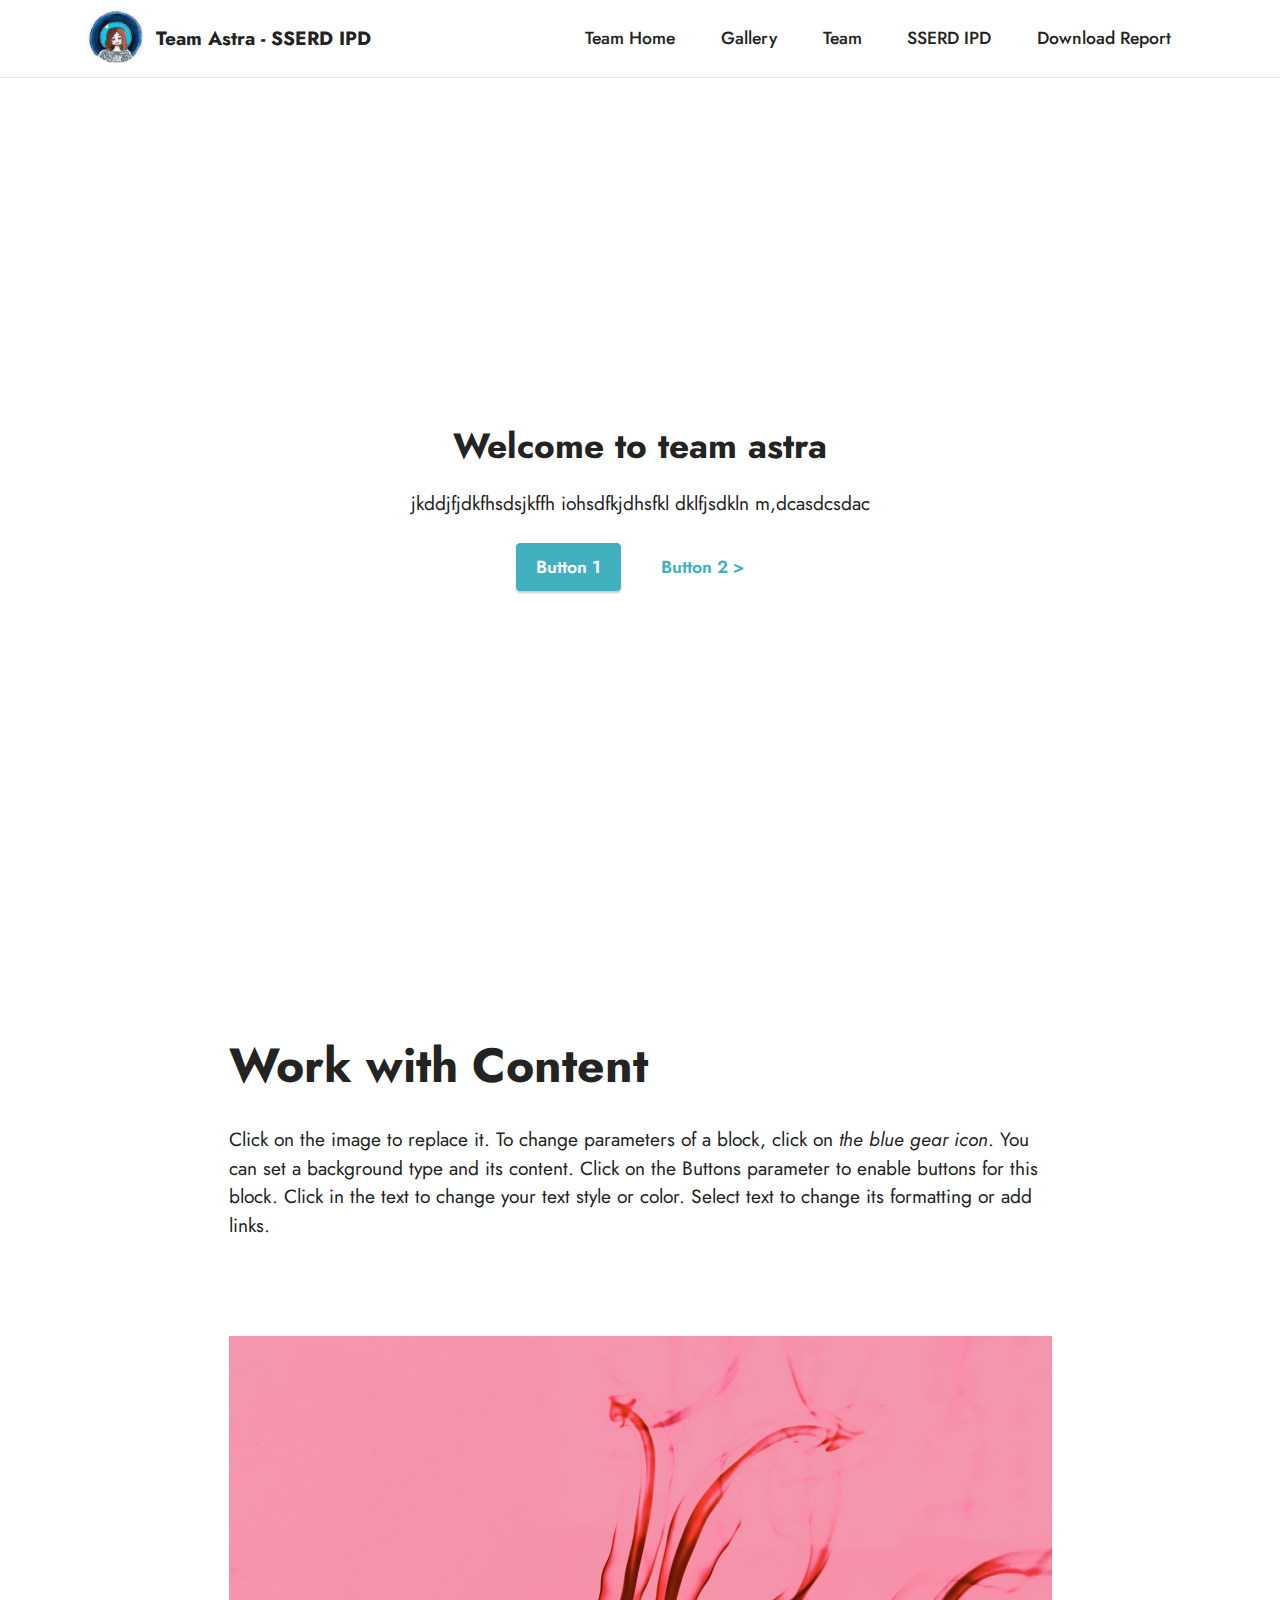
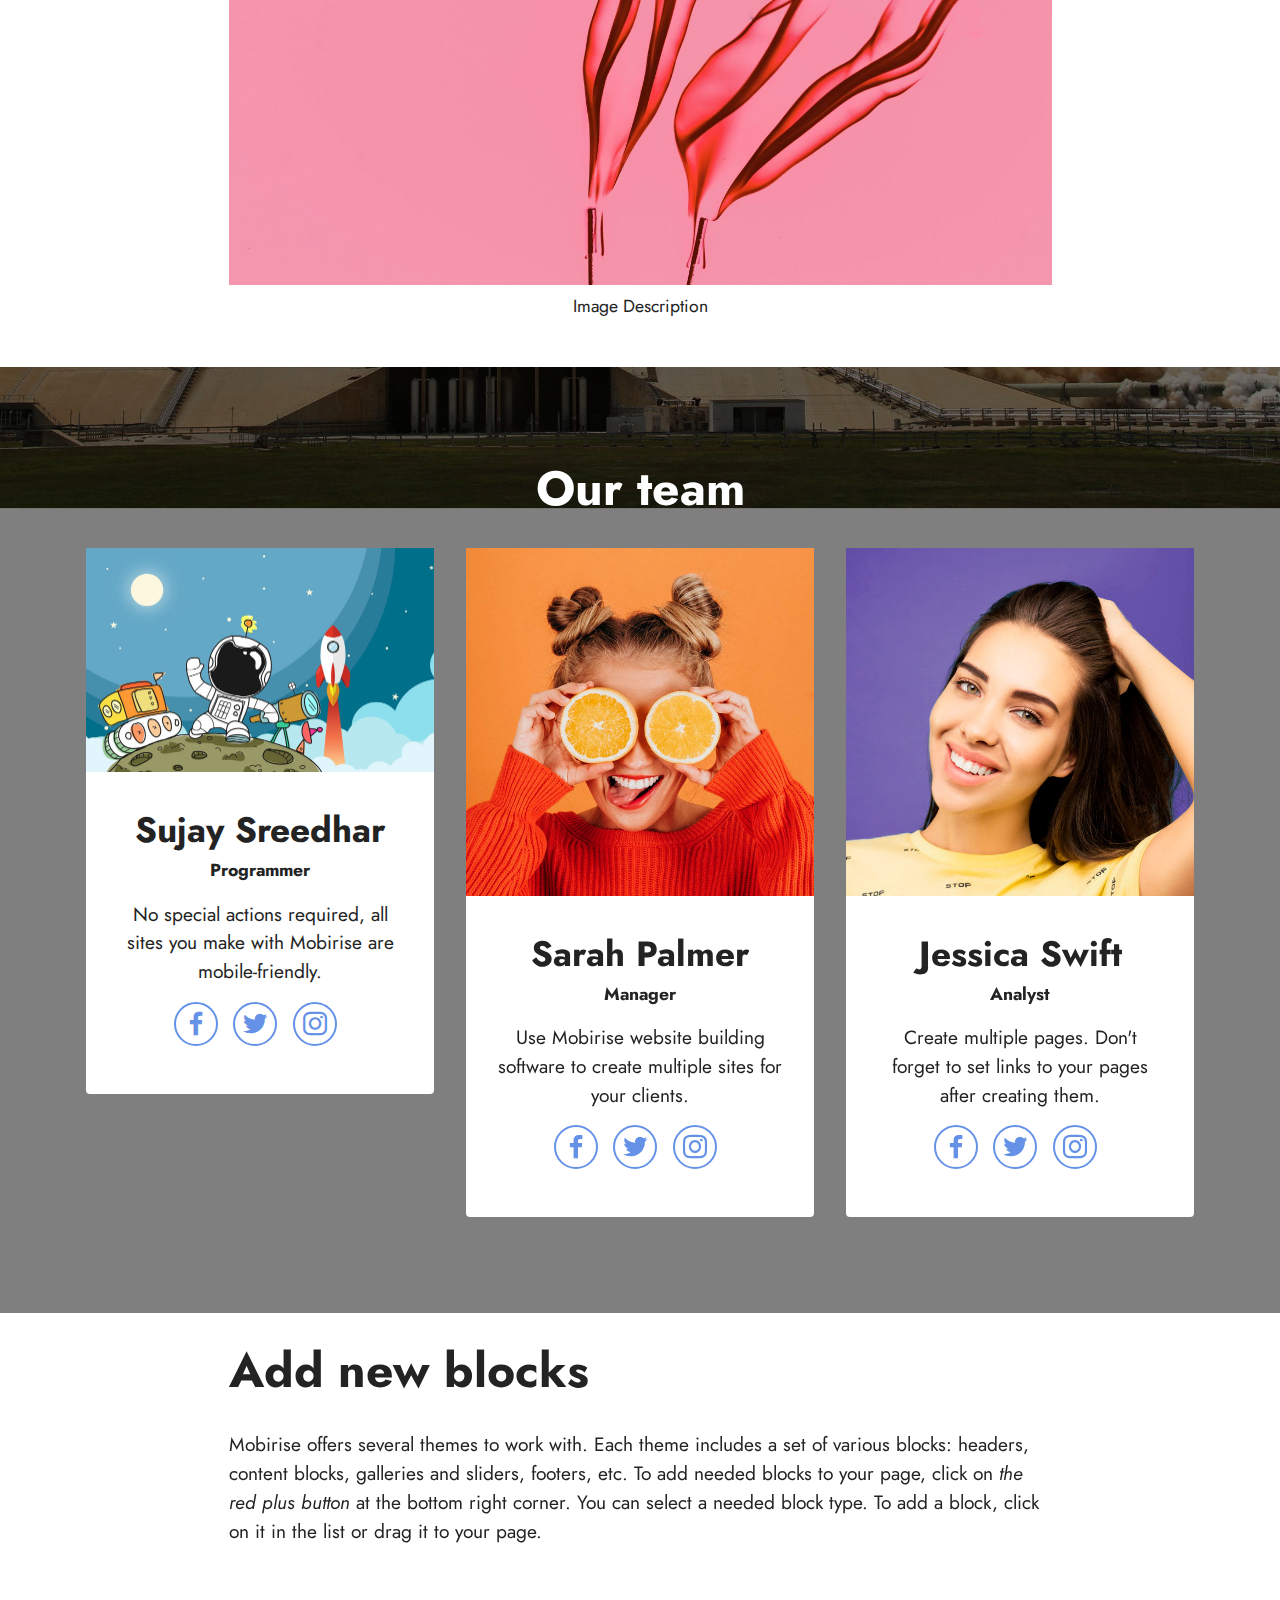
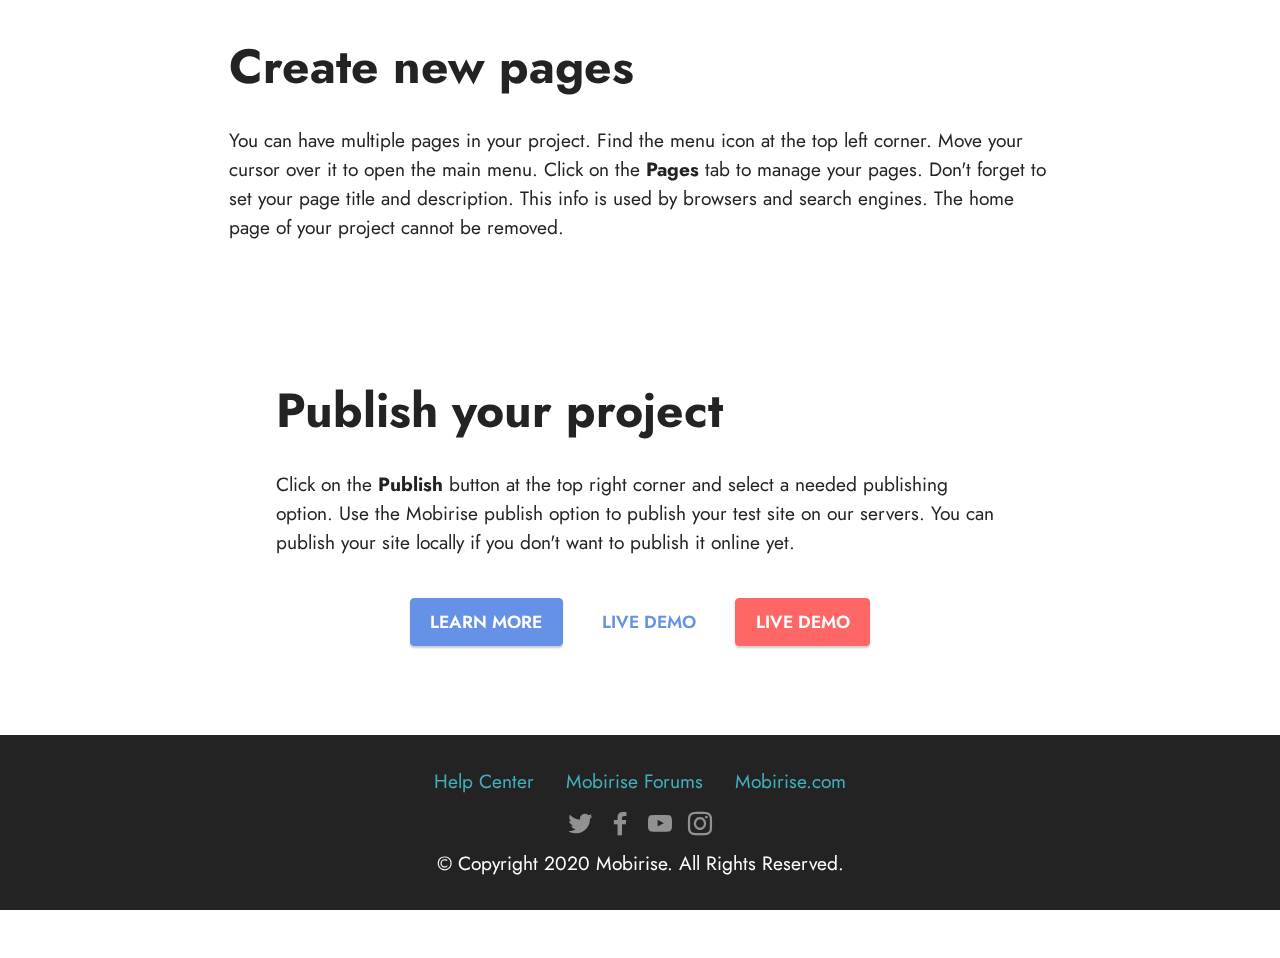
<file: index.html>
<!DOCTYPE html>
<html  >
<head>
  <!-- Site made with Mobirise Website Builder v5.2.0, https://mobirise.com -->
  <meta charset="UTF-8">
  <meta http-equiv="X-UA-Compatible" content="IE=edge">
  <meta name="generator" content="Mobirise v5.2.0, mobirise.com">
  <meta name="viewport" content="width=device-width, initial-scale=1, minimum-scale=1">
  <link rel="shortcut icon" href="assets/images/astra-sserd-3-134x143.jpg" type="image/x-icon">
  <meta name="description" content="">
  
  
  <title>Home</title>
  <link rel="stylesheet" href="assets/tether/tether.min.css">
  <link rel="stylesheet" href="assets/bootstrap/css/bootstrap.min.css">
  <link rel="stylesheet" href="assets/bootstrap/css/bootstrap-grid.min.css">
  <link rel="stylesheet" href="assets/bootstrap/css/bootstrap-reboot.min.css">
  <link rel="stylesheet" href="assets/dropdown/css/style.css">
  <link rel="stylesheet" href="assets/socicon/css/styles.css">
  <link rel="stylesheet" href="assets/theme/css/style.css">
  <link rel="preload" as="style" href="assets/mobirise/css/mbr-additional.css"><link rel="stylesheet" href="assets/mobirise/css/mbr-additional.css" type="text/css">
  
  
  
  
</head>
<body>
  
  <section class="menu cid-s48OLK6784" once="menu" id="menu1-h">
    
    <nav class="navbar navbar-dropdown navbar-fixed-top navbar-expand-lg">
        <div class="container">
            <div class="navbar-brand">
                <span class="navbar-logo">
                    
                        <img src="assets/images/astra-sserd-3-134x143.jpg" alt="Mobirise" style="height: 3.8rem;">
                    
                </span>
                <span class="navbar-caption-wrap"><a class="navbar-caption text-black display-7" href="https://mobiri.se">Team Astra - SSERD IPD</a></span>
            </div>
            <button class="navbar-toggler" type="button" data-toggle="collapse" data-target="#navbarSupportedContent" aria-controls="navbarNavAltMarkup" aria-expanded="false" aria-label="Toggle navigation">
                <div class="hamburger">
                    <span></span>
                    <span></span>
                    <span></span>
                    <span></span>
                </div>
            </button>
            <div class="collapse navbar-collapse" id="navbarSupportedContent">
                <ul class="navbar-nav nav-dropdown nav-right" data-app-modern-menu="true"><li class="nav-item"><a class="nav-link link text-black text-primary display-4" href="index.html">Team Home</a></li><li class="nav-item"><a class="nav-link link text-black display-4" href="https://mobirise.com">Gallery</a></li>
                    <li class="nav-item"><a class="nav-link link text-black display-4" href="https://mobirise.com">
                            Team</a></li><li class="nav-item"><a class="nav-link link text-black text-primary display-4" href="https://sserd.org/internship">
                            SSERD IPD</a></li><li class="nav-item"><a class="nav-link link text-black text-primary display-4" href="https://sserd.org/internship">
                            Download Report</a></li></ul>
                
                
            </div>
        </div>
    </nav>

</section>

<section class="header1 cid-s48MCQYojq mbr-fullscreen" data-bg-video="https://www.youtube.com/watch?v=eV4AyIpnpcI" id="header1-f">

    

    <div class="mbr-overlay" style="opacity: 0.2; background-color: rgb(255, 255, 255);"></div>

    <div class="align-center container">
        <div class="row justify-content-center">
            <div class="col-12 col-lg-9">
                <h1 class="mbr-section-title mbr-fonts-style mb-3 display-5"><strong>Welcome to team astra</strong></h1>
                
                <p class="mbr-text mbr-fonts-style display-7">jkddjfjdkfhsdsjkffh iohsdfkjdhsfkl dklfjsdkln m,dcasdcsdac</p>
                <div class="mbr-section-btn mt-3"><a class="btn btn-success display-4" href="https://mobirise.com">Button 1</a> <a class="btn btn-success-outline display-4" href="https://mobirise.com">Button 2 &gt;</a></div>
            </div>
        </div>
    </div>
</section>

<section class="content1 cid-s48udlf8KU" id="content1-8">
    
    <div class="container">
        <div class="row justify-content-center">
            <div class="title col-12 col-md-9">
                <h3 class="mbr-section-title mbr-fonts-style align-center mb-4 display-2"><strong>Work with Content</strong></h3>
                <h4 class="mbr-section-subtitle align-center mbr-fonts-style mb-4 display-7">Click on the image to replace it. To change parameters of a block, click on <em>the blue gear icon</em>. You can set a background type and its content. Click on the Buttons parameter to enable buttons for this block. Click in the text to change your text style or color. Select text to change its formatting or add links.</h4>
                
            </div>
        </div>
    </div>
</section>

<section class="image3 cid-s48upRUlSD" id="image3-9">
    

    

    <div class="container">
        <div class="row justify-content-center">
            <div class="col-12 col-lg-9">
                <div class="image-wrapper">
                    <img src="assets/images/6.jpg" alt="Mobirise">
                    <p class="mbr-description mbr-fonts-style mt-2 align-center display-4">
                        Image Description</p>
                </div>
            </div>
        </div>
    </div>
</section>

<section class="team1 cid-shmdKacMS4 mbr-parallax-background" id="team1-l">
    

    <div class="mbr-overlay" style="opacity: 0.5; background-color: rgb(0, 0, 0);">
    </div>
    <div class="container">
        <div class="row justify-content-center">
            <div class="col-12">
                <h3 class="mbr-section-title mbr-fonts-style align-center mb-4 display-2">
                    <strong>Our team</strong>
                </h3>
                
            </div>
            <div class="col-sm-6 col-lg-4">
                <div class="card-wrap">
                    <div class="image-wrap">
                        <img src="assets/images/mbr-696x449.jpg" alt="">
                    </div>
                    <div class="content-wrap">
                        <h5 class="mbr-section-title card-title mbr-fonts-style align-center m-0 display-5">
                            <strong>Sujay Sreedhar</strong></h5>
                        <h6 class="mbr-role mbr-fonts-style align-center mb-3 display-4">
                            <strong>Programmer</strong>
                        </h6>
                        <p class="card-text mbr-fonts-style align-center display-7">
                            No special actions required, all sites you make with Mobirise are mobile-friendly.
                        </p>
                        <div class="social-row display-7">
                            <div class="soc-item">
                                <a href="https://www.facebook.com/Mobirise/" target="_blank">
                                    <span class="mbr-iconfont socicon socicon-facebook"></span>
                                </a>
                            </div>
                            <div class="soc-item">
                                <a href="https://twitter.com/mobirise" target="_blank">
                                    <span class="mbr-iconfont socicon socicon-twitter"></span>
                                </a>
                            </div>
                            <div class="soc-item">
                                <a href="https://instagram.com/mobirise" target="_blank">
                                    <span class="mbr-iconfont socicon socicon-instagram"></span>
                                </a>
                            </div>
                            
                            
                        </div>
                        
                    </div>
                </div>
            </div>

            <div class="col-sm-6 col-lg-4">
                <div class="card-wrap">
                    <div class="image-wrap">
                        <img src="assets/images/team2.jpg">
                    </div>
                    <div class="content-wrap">
                        <h5 class="mbr-section-title card-title mbr-fonts-style align-center m-0 display-5">
                            <strong>Sarah Palmer</strong>
                        </h5>
                        <h6 class="mbr-role mbr-fonts-style align-center mb-3 display-4">
                            <strong>Manager</strong>
                        </h6>
                        <p class="card-text mbr-fonts-style align-center display-7">
                            Use Mobirise website building software to create multiple sites for your clients.
                        </p>
                        <div class="social-row display-7">
                            <div class="soc-item">
                                <a href="https://www.facebook.com/Mobirise/" target="_blank">
                                    <span class="mbr-iconfont socicon socicon-facebook"></span>
                                </a>
                            </div>
                            <div class="soc-item">
                                <a href="https://twitter.com/mobirise" target="_blank">
                                    <span class="mbr-iconfont socicon socicon-twitter"></span>
                                </a>
                            </div>
                            <div class="soc-item">
                                <a href="https://instagram.com/mobirise" target="_blank">
                                    <span class="mbr-iconfont socicon socicon-instagram"></span>
                                </a>
                            </div>
                            
                            
                        </div>
                        
                    </div>
                </div>
            </div>

            <div class="col-sm-6 col-lg-4">
                <div class="card-wrap">
                    <div class="image-wrap">
                        <img src="assets/images/team3.jpg">
                    </div>
                    <div class="content-wrap">
                        <h5 class="mbr-section-title card-title mbr-fonts-style align-center m-0 display-5">
                            <strong>Jessica Swift</strong>
                        </h5>
                        <h6 class="mbr-role mbr-fonts-style align-center mb-3 display-4">
                            <strong>Analyst</strong>
                        </h6>
                        <p class="card-text mbr-fonts-style align-center display-7">
                            Create multiple pages. Don't forget to set links to your pages after creating them.
                        </p>
                        <div class="social-row display-7">
                            <div class="soc-item">
                                <a href="https://www.facebook.com/Mobirise/" target="_blank">
                                    <span class="mbr-iconfont socicon socicon-facebook"></span>
                                </a>
                            </div>
                            <div class="soc-item">
                                <a href="https://twitter.com/mobirise" target="_blank">
                                    <span class="mbr-iconfont socicon socicon-twitter"></span>
                                </a>
                            </div>
                            <div class="soc-item">
                                <a href="https://instagram.com/mobirise" target="_blank">
                                    <span class="mbr-iconfont socicon socicon-instagram"></span>
                                </a>
                            </div>
                            
                            
                        </div>
                        
                    </div>
                </div>
            </div>

            
        </div>
    </div>
</section>

<section class="content1 cid-s48vaXqeL6" id="content1-b">
    
    <div class="container">
        <div class="row justify-content-center">
            <div class="title col-12 col-md-9">
                <h3 class="mbr-section-title mbr-fonts-style align-center mb-4 display-2"><strong>Add new blocks</strong></h3>
                <h4 class="mbr-section-subtitle align-center mbr-fonts-style mb-4 display-7">Mobirise offers several themes to work with. Each theme includes a set of various blocks: headers, content blocks, galleries and sliders, footers, etc. To add needed blocks to your page, click on <em>the red plus button </em>at the bottom right corner. You can select a needed block type. To add a block, click on it in the list or drag it to your page.</h4>
                
            </div>
        </div>
    </div>
</section>

<section class="content1 cid-s48vnjULo4" id="content1-c">
    
    <div class="container">
        <div class="row justify-content-center">
            <div class="title col-12 col-md-9">
                <h3 class="mbr-section-title mbr-fonts-style align-center mb-4 display-2"><strong>Create new pages</strong></h3>
                <h4 class="mbr-section-subtitle align-center mbr-fonts-style mb-4 display-7">You can have multiple pages in your project. Find the menu icon at the top left corner. Move your cursor over it to open the main menu. Click on the <strong>Pages </strong>tab to manage your pages. Don't forget to set your page title and description. This info is used by browsers and search engines. The home page of your project cannot be removed.</h4>
                
            </div>
        </div>
    </div>
</section>

<section class="content1 cid-s48vrXhP0J" id="content1-d">
    
    <div class="container">
        <div class="row justify-content-center">
            <div class="title col-12 col-md-8">
                <h3 class="mbr-section-title mbr-fonts-style align-center mb-4 display-2"><strong>Publish your project
</strong></h3>
                <h4 class="mbr-section-subtitle align-center mbr-fonts-style mb-4 display-7">Click on the <strong>Publish </strong>button at the top right corner and select a needed publishing option. Use the Mobirise publish option to publish your test site on our servers. You can publish your site locally if you don't want to publish it online yet.</h4>
                <div class="mbr-section-btn align-center"><a class="btn btn-primary display-4" href="https://mobiri.se">LEARN MORE</a>
                    <a class="btn btn-primary-outline display-4" href="https://mobiri.se">LIVE DEMO</a> <a class="btn btn-secondary display-4" href="https://mobiri.se">LIVE DEMO</a></div>
            </div>
        </div>
    </div>
</section>

<section class="footer3 cid-s48P1Icc8J" once="footers" id="footer3-i">

    

    

    <div class="container">
        <div class="media-container-row align-center mbr-white">
            <div class="row row-links">
                <ul class="foot-menu">
                    
                    
                    
                    
                    
                <li class="foot-menu-item mbr-fonts-style display-7"><a href="https://mobirise.com/help/" class="text-success">Help Center</a></li><li class="foot-menu-item mbr-fonts-style display-7"><a href="http://forums.mobirise.com/" class="text-success">Mobirise Forums</a></li><li class="foot-menu-item mbr-fonts-style display-7"><a href="https://mobirise.com/" class="text-success">Mobirise.com</a></li></ul>
            </div>
            <div class="row social-row">
                <div class="social-list align-right pb-2">
                    
                    
                    
                    
                    
                    
                <div class="soc-item">
                        <a href="https://twitter.com/mobirise" target="_blank">
                            <span class="socicon-twitter socicon mbr-iconfont mbr-iconfont-social"></span>
                        </a>
                    </div><div class="soc-item">
                        <a href="https://www.facebook.com/pages/Mobirise/1616226671953247" target="_blank">
                            <span class="socicon-facebook socicon mbr-iconfont mbr-iconfont-social"></span>
                        </a>
                    </div><div class="soc-item">
                        <a href="https://www.youtube.com/c/mobirise" target="_blank">
                            <span class="socicon-youtube socicon mbr-iconfont mbr-iconfont-social"></span>
                        </a>
                    </div><div class="soc-item">
                        <a href="https://instagram.com/mobirise" target="_blank">
                            <span class="mbr-iconfont mbr-iconfont-social socicon-instagram socicon"></span>
                        </a>
                    </div></div>
            </div>
            <div class="row row-copirayt">
                <p class="mbr-text mb-0 mbr-fonts-style mbr-white align-center display-7">
                    © Copyright 2020 Mobirise. All Rights Reserved.
                </p>
            </div>
        </div>
    </div>
</section><section style="background-color: #fff; font-family: -apple-system, BlinkMacSystemFont, 'Segoe UI', 'Roboto', 'Helvetica Neue', Arial, sans-serif; color:#aaa; font-size:12px; padding: 0; align-items: center; display: flex;"><a href="https://mobirise.site/q" style="flex: 1 1; height: 3rem; padding-left: 1rem;"></a></sectoni><script src="assets/web/assets/jquery/jquery.min.js"></script>  <script src="assets/popper/popper.min.js"></script>  <script src="assets/tether/tether.min.js"></script>  <script src="assets/bootstrap/js/bootstrap.min.js"></script>  <script src="assets/smoothscroll/smooth-scroll.js"></script>  <script src="assets/ytplayer/jquery.mb.ytplayer.min.js"></script>  <script src="assets/vimeoplayer/jquery.mb.vimeo_player.js"></script>  <script src="assets/parallax/jarallax.min.js"></script>  <script src="assets/dropdown/js/nav-dropdown.js"></script>  <script src="assets/dropdown/js/navbar-dropdown.js"></script>  <script src="assets/touchswipe/jquery.touch-swipe.min.js"></script>  <script src="assets/theme/js/script.js"></script>  
  
  
</body>
</html>
</file>
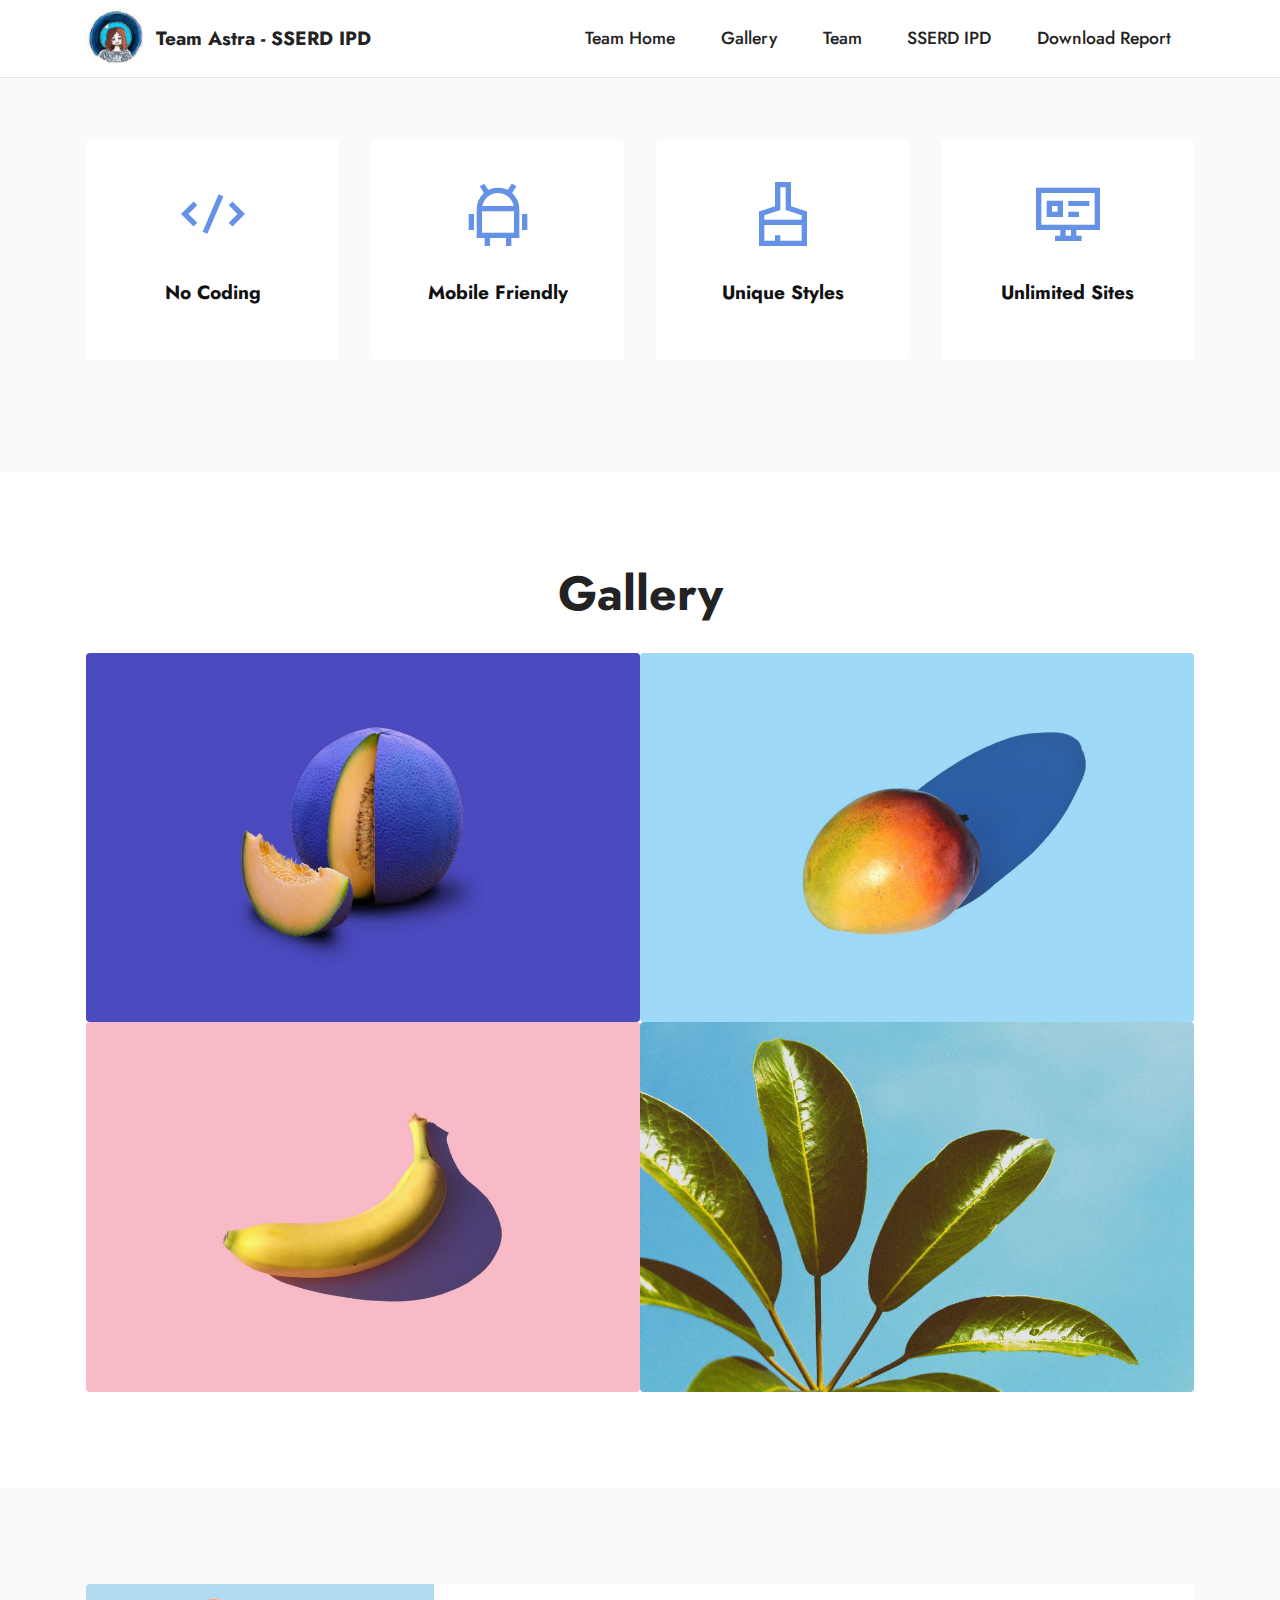
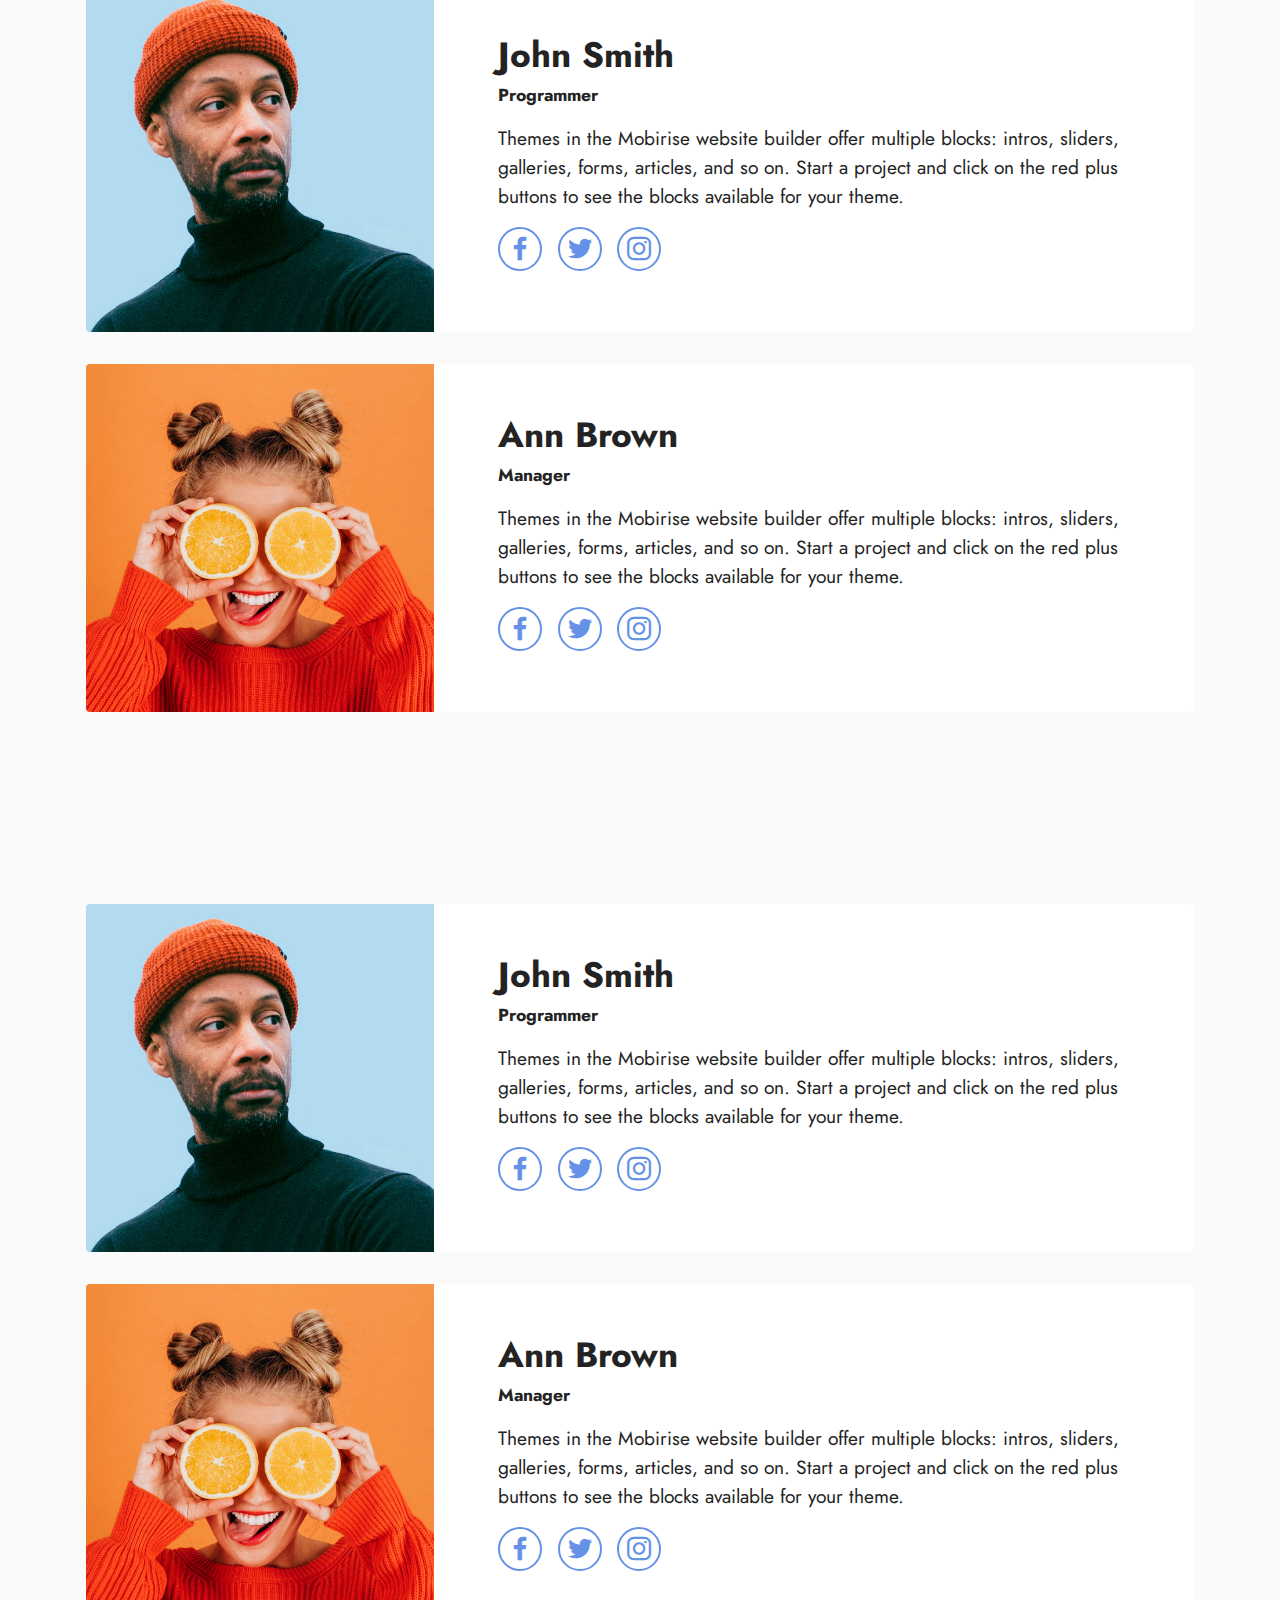
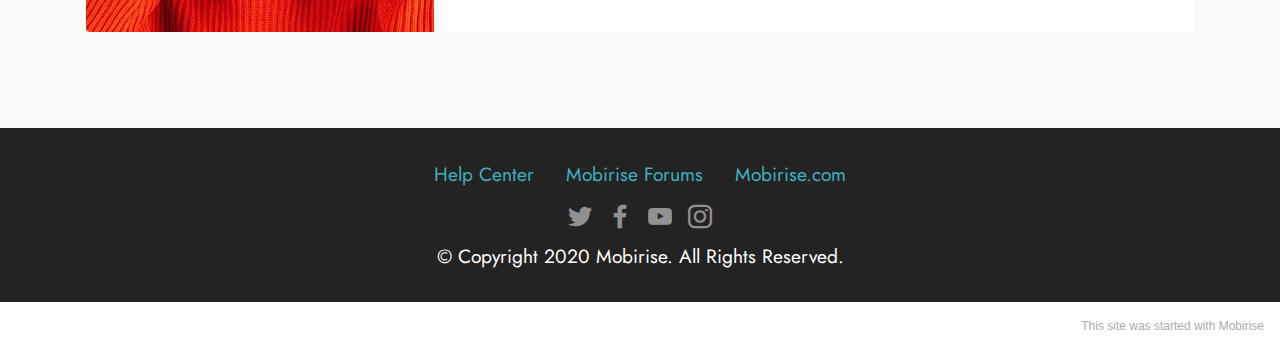
<file: page1.html>
<!DOCTYPE html>
<html  >
<head>
  <!-- Site made with Mobirise Website Builder v5.2.0, https://mobirise.com -->
  <meta charset="UTF-8">
  <meta http-equiv="X-UA-Compatible" content="IE=edge">
  <meta name="generator" content="Mobirise v5.2.0, mobirise.com">
  <meta name="viewport" content="width=device-width, initial-scale=1, minimum-scale=1">
  <link rel="shortcut icon" href="assets/images/astra-sserd-3-134x143.jpg" type="image/x-icon">
  <meta name="description" content="">
  
  
  <title>teams</title>
  <link rel="stylesheet" href="assets/web/assets/mobirise-icons2/mobirise2.css">
  <link rel="stylesheet" href="assets/tether/tether.min.css">
  <link rel="stylesheet" href="assets/bootstrap/css/bootstrap.min.css">
  <link rel="stylesheet" href="assets/bootstrap/css/bootstrap-grid.min.css">
  <link rel="stylesheet" href="assets/bootstrap/css/bootstrap-reboot.min.css">
  <link rel="stylesheet" href="assets/dropdown/css/style.css">
  <link rel="stylesheet" href="assets/socicon/css/styles.css">
  <link rel="stylesheet" href="assets/theme/css/style.css">
  <link rel="preload" as="style" href="assets/mobirise/css/mbr-additional.css"><link rel="stylesheet" href="assets/mobirise/css/mbr-additional.css" type="text/css">
  
  
  
  
</head>
<body>
  
  <section class="menu cid-s48OLK6784" once="menu" id="menu1-m">
    
    <nav class="navbar navbar-dropdown navbar-fixed-top navbar-expand-lg">
        <div class="container">
            <div class="navbar-brand">
                <span class="navbar-logo">
                    
                        <img src="assets/images/astra-sserd-3-134x143.jpg" alt="Mobirise" style="height: 3.8rem;">
                    
                </span>
                <span class="navbar-caption-wrap"><a class="navbar-caption text-black display-7" href="https://mobiri.se">Team Astra - SSERD IPD</a></span>
            </div>
            <button class="navbar-toggler" type="button" data-toggle="collapse" data-target="#navbarSupportedContent" aria-controls="navbarNavAltMarkup" aria-expanded="false" aria-label="Toggle navigation">
                <div class="hamburger">
                    <span></span>
                    <span></span>
                    <span></span>
                    <span></span>
                </div>
            </button>
            <div class="collapse navbar-collapse" id="navbarSupportedContent">
                <ul class="navbar-nav nav-dropdown nav-right" data-app-modern-menu="true"><li class="nav-item"><a class="nav-link link text-black text-primary display-4" href="index.html">Team Home</a></li><li class="nav-item"><a class="nav-link link text-black display-4" href="https://mobirise.com">Gallery</a></li>
                    <li class="nav-item"><a class="nav-link link text-black display-4" href="https://mobirise.com">
                            Team</a></li><li class="nav-item"><a class="nav-link link text-black text-primary display-4" href="https://sserd.org/internship">
                            SSERD IPD</a></li><li class="nav-item"><a class="nav-link link text-black text-primary display-4" href="https://sserd.org/internship">
                            Download Report</a></li></ul>
                
                
            </div>
        </div>
    </nav>

</section>

<section class="features1 cid-shmeIHupIT" id="features2-o">

    

    
    <div class="container">
        <div class="row justify-content-center">
            <div class="col-12 col-md-6 col-lg-3">
                <div class="card-wrapper">
                    <div class="card-box align-center">
                        <span class="mbr-iconfont mobi-mbri-code mobi-mbri"></span>
                        <h4 class="card-title align-center mbr-black mbr-fonts-style display-7">
                            <strong>No Coding</strong>
                        </h4>
                    </div>
                </div>
            </div>
            <div class="col-12 col-md-6 col-lg-3">
                <div class="card-wrapper">
                    <div class="card-box align-center">
                        <span class="mbr-iconfont mobi-mbri-android mobi-mbri"></span>
                        <h4 class="card-title align-center mbr-black mbr-fonts-style display-7">
                            <strong>Mobile Friendly</strong>
                        </h4>
                    </div>
                </div>
            </div>
            <div class="col-12 col-md-6 col-lg-3">
                <div class="card-wrapper">
                    <div class="card-box align-center">
                        <span class="mbr-iconfont mobi-mbri-website-theme-2 mobi-mbri"></span>
                        <h4 class="card-title align-center mbr-black mbr-fonts-style display-7">
                            <strong>Unique Styles</strong>
                        </h4>
                    </div>
                </div>
            </div>
            <div class="col-12 col-md-6 col-lg-3">
                <div class="card-wrapper">
                    <div class="card-box align-center">
                        <span class="mbr-iconfont mobi-mbri-sites mobi-mbri"></span>
                        <h4 class="card-title align-center mbr-black mbr-fonts-style display-7">
                            <strong>Unlimited Sites</strong>
                        </h4>
                    </div>
                </div>
            </div>
        </div>
    </div>
</section>

<section class="gallery1 cid-shmeJywNnV" id="gallery1-p">
    
    
    <div class="container">
        <div class="mbr-section-head">
            <h4 class="mbr-section-title mbr-fonts-style align-center mb-0 display-2">
                <strong>Gallery</strong></h4>
            
        </div>
        <div class="row mt-4">
            <div class="item features-image сol-12 col-md-6 col-lg-6">
                <div class="item-wrapper">
                    <div class="item-img">
                        <img src="assets/images/features1.jpg">
                    </div>
                    
                    
                </div>
            </div>
            <div class="item features-image сol-12 col-md-6 col-lg-6">
                <div class="item-wrapper">
                    <div class="item-img">
                        <img src="assets/images/features2.jpg">
                    </div>
                    
                    
                </div>
            </div>
            <div class="item features-image сol-12 col-md-6 col-lg-6">
                <div class="item-wrapper">
                    <div class="item-img">
                        <img src="assets/images/features3.jpg">
                    </div>
                    
                    
                </div>
            </div>
            <div class="item features-image сol-12 col-md-6 col-lg-6">
                <div class="item-wrapper">
                    <div class="item-img">
                        <img src="assets/images/features4.jpg" alt="" title="">
                    </div>
                    
                    
                </div>
            </div>
        </div>
    </div>
</section>

<section class="team2 cid-shmeKuPeRp" xmlns="http://www.w3.org/1999/html" id="team2-q">
    
    
    <div class="container">
        <div class="card">
            <div class="card-wrapper">
                <div class="row align-items-center">
                    <div class="col-12 col-md-4">
                        <div class="image-wrapper">
                            <img src="assets/images/team1.jpg" alt="Mobirise">
                        </div>
                    </div>
                    <div class="col-12 col-md">
                        <div class="card-box">
                            <h5 class="card-title mbr-fonts-style m-0 display-5">
                                <strong>John Smith</strong>
                            </h5>
                            <h6 class="mbr-fonts-style mb-3 display-4">
                                <strong>Programmer</strong>
                            </h6>
                            <p class="mbr-text mbr-fonts-style display-7">
                                Themes in the Mobirise website builder offer multiple blocks: intros, sliders,
                                galleries, forms, articles, and so on. Start a project and click on the red plus buttons
                                to see the blocks available for your theme.
                            </p>
                            <div class="social-row display-7">
                                <div class="soc-item">
                                    <a href="https://www.facebook.com/Mobirise/" target="_blank">
                                        <span class="mbr-iconfont socicon socicon-facebook"></span>
                                    </a>
                                </div>
                                <div class="soc-item">
                                    <a href="https://twitter.com/mobirise" target="_blank">
                                        <span class="mbr-iconfont socicon socicon-twitter"></span>
                                    </a>
                                </div>
                                <div class="soc-item">
                                    <a href="https://instagram.com/mobirise" target="_blank">
                                        <span class="mbr-iconfont socicon socicon-instagram"></span>
                                    </a>
                                </div>
                                
                                
                            </div>
                        </div>
                    </div>
                </div>
            </div>
        </div>
        <div class="card">
            <div class="card-wrapper">
                <div class="row align-items-center">
                    <div class="col-12 col-md-4">
                        <div class="image-wrapper">
                            <img src="assets/images/team2.jpg" alt="Mobirise">
                        </div>
                    </div>
                    <div class="col-12 col-md">
                        <div class="card-box">
                            <h5 class="card-title mbr-fonts-style m-0 display-5">
                                <strong>Ann Brown</strong>
                            </h5>
                            <h6 class="mbr-fonts-style mb-3 display-4">
                                <strong>Manager</strong>
                            </h6>
                            <p class="mbr-text mbr-fonts-style display-7">
                                Themes in the Mobirise website builder offer multiple blocks: intros, sliders,
                                galleries, forms, articles, and so on. Start a project and click on the red plus buttons
                                to see the blocks available for your theme.
                            </p>
                            <div class="social-row display-7">
                                <div class="soc-item">
                                    <a href="https://www.facebook.com/Mobirise/" target="_blank">
                                        <span class="mbr-iconfont socicon socicon-facebook"></span>
                                    </a>
                                </div>
                                <div class="soc-item">
                                    <a href="https://twitter.com/mobirise" target="_blank">
                                        <span class="mbr-iconfont socicon socicon-twitter"></span>
                                    </a>
                                </div>
                                <div class="soc-item">
                                    <a href="https://instagram.com/mobirise" target="_blank">
                                        <span class="mbr-iconfont socicon socicon-instagram"></span>
                                    </a>
                                </div>
                                
                                
                            </div>
                        </div>
                    </div>
                </div>
            </div>
        </div>
        
    </div>
</section>

<section class="team2 cid-shmeM0HEU4" xmlns="http://www.w3.org/1999/html" id="team2-r">
    
    
    <div class="container">
        <div class="card">
            <div class="card-wrapper">
                <div class="row align-items-center">
                    <div class="col-12 col-md-4">
                        <div class="image-wrapper">
                            <img src="assets/images/team1.jpg" alt="Mobirise">
                        </div>
                    </div>
                    <div class="col-12 col-md">
                        <div class="card-box">
                            <h5 class="card-title mbr-fonts-style m-0 display-5">
                                <strong>John Smith</strong>
                            </h5>
                            <h6 class="mbr-fonts-style mb-3 display-4">
                                <strong>Programmer</strong>
                            </h6>
                            <p class="mbr-text mbr-fonts-style display-7">
                                Themes in the Mobirise website builder offer multiple blocks: intros, sliders,
                                galleries, forms, articles, and so on. Start a project and click on the red plus buttons
                                to see the blocks available for your theme.
                            </p>
                            <div class="social-row display-7">
                                <div class="soc-item">
                                    <a href="https://www.facebook.com/Mobirise/" target="_blank">
                                        <span class="mbr-iconfont socicon socicon-facebook"></span>
                                    </a>
                                </div>
                                <div class="soc-item">
                                    <a href="https://twitter.com/mobirise" target="_blank">
                                        <span class="mbr-iconfont socicon socicon-twitter"></span>
                                    </a>
                                </div>
                                <div class="soc-item">
                                    <a href="https://instagram.com/mobirise" target="_blank">
                                        <span class="mbr-iconfont socicon socicon-instagram"></span>
                                    </a>
                                </div>
                                
                                
                            </div>
                        </div>
                    </div>
                </div>
            </div>
        </div>
        <div class="card">
            <div class="card-wrapper">
                <div class="row align-items-center">
                    <div class="col-12 col-md-4">
                        <div class="image-wrapper">
                            <img src="assets/images/team2.jpg" alt="Mobirise">
                        </div>
                    </div>
                    <div class="col-12 col-md">
                        <div class="card-box">
                            <h5 class="card-title mbr-fonts-style m-0 display-5">
                                <strong>Ann Brown</strong>
                            </h5>
                            <h6 class="mbr-fonts-style mb-3 display-4">
                                <strong>Manager</strong>
                            </h6>
                            <p class="mbr-text mbr-fonts-style display-7">
                                Themes in the Mobirise website builder offer multiple blocks: intros, sliders,
                                galleries, forms, articles, and so on. Start a project and click on the red plus buttons
                                to see the blocks available for your theme.
                            </p>
                            <div class="social-row display-7">
                                <div class="soc-item">
                                    <a href="https://www.facebook.com/Mobirise/" target="_blank">
                                        <span class="mbr-iconfont socicon socicon-facebook"></span>
                                    </a>
                                </div>
                                <div class="soc-item">
                                    <a href="https://twitter.com/mobirise" target="_blank">
                                        <span class="mbr-iconfont socicon socicon-twitter"></span>
                                    </a>
                                </div>
                                <div class="soc-item">
                                    <a href="https://instagram.com/mobirise" target="_blank">
                                        <span class="mbr-iconfont socicon socicon-instagram"></span>
                                    </a>
                                </div>
                                
                                
                            </div>
                        </div>
                    </div>
                </div>
            </div>
        </div>
        
    </div>
</section>

<section class="footer3 cid-s48P1Icc8J" once="footers" id="footer3-n">

    

    

    <div class="container">
        <div class="media-container-row align-center mbr-white">
            <div class="row row-links">
                <ul class="foot-menu">
                    
                    
                    
                    
                    
                <li class="foot-menu-item mbr-fonts-style display-7"><a href="https://mobirise.com/help/" class="text-success">Help Center</a></li><li class="foot-menu-item mbr-fonts-style display-7"><a href="http://forums.mobirise.com/" class="text-success">Mobirise Forums</a></li><li class="foot-menu-item mbr-fonts-style display-7"><a href="https://mobirise.com/" class="text-success">Mobirise.com</a></li></ul>
            </div>
            <div class="row social-row">
                <div class="social-list align-right pb-2">
                    
                    
                    
                    
                    
                    
                <div class="soc-item">
                        <a href="https://twitter.com/mobirise" target="_blank">
                            <span class="socicon-twitter socicon mbr-iconfont mbr-iconfont-social"></span>
                        </a>
                    </div><div class="soc-item">
                        <a href="https://www.facebook.com/pages/Mobirise/1616226671953247" target="_blank">
                            <span class="socicon-facebook socicon mbr-iconfont mbr-iconfont-social"></span>
                        </a>
                    </div><div class="soc-item">
                        <a href="https://www.youtube.com/c/mobirise" target="_blank">
                            <span class="socicon-youtube socicon mbr-iconfont mbr-iconfont-social"></span>
                        </a>
                    </div><div class="soc-item">
                        <a href="https://instagram.com/mobirise" target="_blank">
                            <span class="mbr-iconfont mbr-iconfont-social socicon-instagram socicon"></span>
                        </a>
                    </div></div>
            </div>
            <div class="row row-copirayt">
                <p class="mbr-text mb-0 mbr-fonts-style mbr-white align-center display-7">
                    © Copyright 2020 Mobirise. All Rights Reserved.
                </p>
            </div>
        </div>
    </div>
</section><section style="background-color: #fff; font-family: -apple-system, BlinkMacSystemFont, 'Segoe UI', 'Roboto', 'Helvetica Neue', Arial, sans-serif; color:#aaa; font-size:12px; padding: 0; align-items: center; display: flex;"><a href="https://mobirise.site/j" style="flex: 1 1; height: 3rem; padding-left: 1rem;"></a><p style="flex: 0 0 auto; margin:0; padding-right:1rem;"><a href="https://mobirise.site/c" style="color:#aaa;">This</a> site was started with Mobirise</p></section><script src="assets/web/assets/jquery/jquery.min.js"></script>  <script src="assets/popper/popper.min.js"></script>  <script src="assets/tether/tether.min.js"></script>  <script src="assets/bootstrap/js/bootstrap.min.js"></script>  <script src="assets/smoothscroll/smooth-scroll.js"></script>  <script src="assets/dropdown/js/nav-dropdown.js"></script>  <script src="assets/dropdown/js/navbar-dropdown.js"></script>  <script src="assets/touchswipe/jquery.touch-swipe.min.js"></script>  <script src="assets/theme/js/script.js"></script>  
  
  
</body>
</html>
</file>
<file: assets/dropdown/css/style.css>
.navbar-dropdown {
  left: 0;
  padding: 0;
  position: absolute;
  right: 0;
  top: 0;
  transition: all 0.45s ease;
  z-index: 1030;
  background: #282828; }
  .navbar-dropdown .navbar-logo {
    margin-right: 0.8rem;
    transition: margin 0.3s ease-in-out;
    vertical-align: middle; }
    .navbar-dropdown .navbar-logo img {
      height: 3.125rem;
      transition: all 0.3s ease-in-out; }
    .navbar-dropdown .navbar-logo.mbr-iconfont {
      font-size: 3.125rem;
      line-height: 3.125rem; }
  .navbar-dropdown .navbar-caption {
    font-weight: 700;
    white-space: normal;
    vertical-align: -4px;
    line-height: 3.125rem !important; }
    .navbar-dropdown .navbar-caption, .navbar-dropdown .navbar-caption:hover {
      color: inherit;
      text-decoration: none; }
  .navbar-dropdown .mbr-iconfont + .navbar-caption {
    vertical-align: -1px; }
  .navbar-dropdown.navbar-fixed-top {
    position: fixed; }
  .navbar-dropdown .navbar-brand span {
    vertical-align: -4px; }
  .navbar-dropdown.bg-color.transparent {
    background: none; }
  .navbar-dropdown.navbar-short .navbar-brand {
    padding: 0.625rem 0; }
    .navbar-dropdown.navbar-short .navbar-brand span {
      vertical-align: -1px; }
  .navbar-dropdown.navbar-short .navbar-caption {
    line-height: 2.375rem !important;
    vertical-align: -2px; }
  .navbar-dropdown.navbar-short .navbar-logo {
    margin-right: 0.5rem; }
    .navbar-dropdown.navbar-short .navbar-logo img {
      height: 2.375rem; }
    .navbar-dropdown.navbar-short .navbar-logo.mbr-iconfont {
      font-size: 2.375rem;
      line-height: 2.375rem; }
  .navbar-dropdown.navbar-short .mbr-table-cell {
    height: 3.625rem; }
  .navbar-dropdown .navbar-close {
    left: 0.6875rem;
    position: fixed;
    top: 0.75rem;
    z-index: 1000; }
  .navbar-dropdown .hamburger-icon {
    content: "";
    display: inline-block;
    vertical-align: middle;
    width: 16px;
    -webkit-box-shadow: 0 -6px 0 1px #282828,0 0 0 1px #282828,0 6px 0 1px #282828;
    -moz-box-shadow: 0 -6px 0 1px #282828,0 0 0 1px #282828,0 6px 0 1px #282828;
    box-shadow: 0 -6px 0 1px #282828,0 0 0 1px #282828,0 6px 0 1px #282828; }

.dropdown-menu .dropdown-toggle[data-toggle="dropdown-submenu"]::after {
  border-bottom: 0.35em solid transparent;
  border-left: 0.35em solid;
  border-right: 0;
  border-top: 0.35em solid transparent;
  margin-left: 0.3rem; }

.dropdown-menu .dropdown-item:focus {
  outline: 0; }

.nav-dropdown {
  font-size: 0.75rem;
  font-weight: 500;
  height: auto !important; }
  .nav-dropdown .nav-btn {
    padding-left: 1rem; }
  .nav-dropdown .link {
    margin: .667em 1.667em;
    font-weight: 500;
    padding: 0;
    transition: color .2s ease-in-out; }
    .nav-dropdown .link.dropdown-toggle {
      margin-right: 2.583em; }
      .nav-dropdown .link.dropdown-toggle::after {
        margin-left: .25rem;
        border-top: 0.35em solid;
        border-right: 0.35em solid transparent;
        border-left: 0.35em solid transparent;
        border-bottom: 0; }
      .nav-dropdown .link.dropdown-toggle[aria-expanded="true"] {
        margin: 0;
        padding: 0.667em 3.263em  0.667em 1.667em; }
  .nav-dropdown .link::after,
  .nav-dropdown .dropdown-item::after {
    color: inherit; }
  .nav-dropdown .btn {
    font-size: 0.75rem;
    font-weight: 700;
    letter-spacing: 0;
    margin-bottom: 0;
    padding-left: 1.25rem;
    padding-right: 1.25rem; }
  .nav-dropdown .dropdown-menu {
    border-radius: 0;
    border: 0;
    left: 0;
    margin: 0;
    padding-bottom: 1.25rem;
    padding-top: 1.25rem;
    position: relative; }
  .nav-dropdown .dropdown-submenu {
    margin-left: 0.125rem;
    top: 0; }
  .nav-dropdown .dropdown-item {
    font-weight: 500;
    line-height: 2;
    padding: 0.3846em 4.615em 0.3846em 1.5385em;
    position: relative;
    transition: color .2s ease-in-out, background-color .2s ease-in-out; }
    .nav-dropdown .dropdown-item::after {
      margin-top: -0.3077em;
      position: absolute;
      right: 1.1538em;
      top: 50%; }
    .nav-dropdown .dropdown-item:focus, .nav-dropdown .dropdown-item:hover {
      background: none; }

@media (max-width: 767px) {
  .nav-dropdown.navbar-toggleable-sm {
    bottom: 0;
    display: none;
    left: 0;
    overflow-x: hidden;
    position: fixed;
    top: 0;
    transform: translateX(-100%);
    -ms-transform: translateX(-100%);
    -webkit-transform: translateX(-100%);
    width: 18.75rem;
    z-index: 999; } }
.nav-dropdown.navbar-toggleable-xl {
  bottom: 0;
  display: none;
  left: 0;
  overflow-x: hidden;
  position: fixed;
  top: 0;
  transform: translateX(-100%);
  -ms-transform: translateX(-100%);
  -webkit-transform: translateX(-100%);
  width: 18.75rem;
  z-index: 999; }

.nav-dropdown-sm {
  display: block !important;
  overflow-x: hidden;
  overflow: auto;
  padding-top: 3.875rem; }
  .nav-dropdown-sm::after {
    content: "";
    display: block;
    height: 3rem;
    width: 100%; }
  .nav-dropdown-sm.collapse.in ~ .navbar-close {
    display: block !important; }
  .nav-dropdown-sm.collapsing, .nav-dropdown-sm.collapse.in {
    transform: translateX(0);
    -ms-transform: translateX(0);
    -webkit-transform: translateX(0);
    transition: all 0.25s ease-out;
    -webkit-transition: all 0.25s ease-out;
    background: #282828; }
  .nav-dropdown-sm.collapsing[aria-expanded="false"] {
    transform: translateX(-100%);
    -ms-transform: translateX(-100%);
    -webkit-transform: translateX(-100%); }
  .nav-dropdown-sm .nav-item {
    display: block;
    margin-left: 0 !important;
    padding-left: 0; }
  .nav-dropdown-sm .link,
  .nav-dropdown-sm .dropdown-item {
    border-top: 1px dotted rgba(255, 255, 255, 0.1);
    font-size: 0.8125rem;
    line-height: 1.6;
    margin: 0 !important;
    padding: 0.875rem 2.4rem 0.875rem 1.5625rem !important;
    position: relative;
    white-space: normal; }
    .nav-dropdown-sm .link:focus, .nav-dropdown-sm .link:hover,
    .nav-dropdown-sm .dropdown-item:focus,
    .nav-dropdown-sm .dropdown-item:hover {
      background: rgba(0, 0, 0, 0.2) !important;
      color: #c0a375; }
  .nav-dropdown-sm .nav-btn {
    position: relative;
    padding: 1.5625rem 1.5625rem 0 1.5625rem; }
    .nav-dropdown-sm .nav-btn::before {
      border-top: 1px dotted rgba(255, 255, 255, 0.1);
      content: "";
      left: 0;
      position: absolute;
      top: 0;
      width: 100%; }
    .nav-dropdown-sm .nav-btn + .nav-btn {
      padding-top: 0.625rem; }
      .nav-dropdown-sm .nav-btn + .nav-btn::before {
        display: none; }
  .nav-dropdown-sm .btn {
    padding: 0.625rem 0; }
  .nav-dropdown-sm .dropdown-toggle[data-toggle="dropdown-submenu"]::after {
    margin-left: .25rem;
    border-top: 0.35em solid;
    border-right: 0.35em solid transparent;
    border-left: 0.35em solid transparent;
    border-bottom: 0; }
  .nav-dropdown-sm .dropdown-toggle[data-toggle="dropdown-submenu"][aria-expanded="true"]::after {
    border-top: 0;
    border-right: 0.35em solid transparent;
    border-left: 0.35em solid transparent;
    border-bottom: 0.35em solid; }
  .nav-dropdown-sm .dropdown-menu {
    margin: 0;
    padding: 0;
    position: relative;
    top: 0;
    left: 0;
    width: 100%;
    border: 0;
    float: none;
    border-radius: 0;
    background: none; }
  .nav-dropdown-sm .dropdown-submenu {
    left: 100%;
    margin-left: 0.125rem;
    margin-top: -1.25rem;
    top: 0; }

.navbar-toggleable-sm .nav-dropdown .dropdown-menu {
  position: absolute; }

.navbar-toggleable-sm .nav-dropdown .dropdown-submenu {
  left: 100%;
  margin-left: 0.125rem;
  margin-top: -1.25rem;
  top: 0; }

.navbar-toggleable-sm.opened .nav-dropdown .dropdown-menu {
  position: relative; }

.navbar-toggleable-sm.opened .nav-dropdown .dropdown-submenu {
  left: 0;
  margin-left: 00rem;
  margin-top: 0rem;
  top: 0; }

.is-builder .nav-dropdown.collapsing {
  transition: none !important; }

/*# sourceMappingURL=style.css.map */
</file>
<file: assets/socicon/css/styles.css>
@charset "UTF-8";

@font-face {
  font-family: 'Socicon';
  src:  url('../fonts/socicon.eot');
  src:  url('../fonts/socicon.eot?#iefix') format('embedded-opentype'),
    url('../fonts/socicon.woff2') format('woff2'),
    url('../fonts/socicon.ttf') format('truetype'),
    url('../fonts/socicon.woff') format('woff'),
    url('../fonts/socicon.svg#socicon') format('svg');
  font-weight: normal;
  font-style: normal;
}

[data-icon]:before {
  font-family: "socicon" !important;
  content: attr(data-icon);
  font-style: normal !important;
  font-weight: normal !important;
  font-variant: normal !important;
  text-transform: none !important;
  speak: none;
  line-height: 1;
  -webkit-font-smoothing: antialiased;
  -moz-osx-font-smoothing: grayscale;
}

[class^="socicon-"], [class*=" socicon-"] {
  /* use !important to prevent issues with browser extensions that change fonts */
  font-family: 'Socicon' !important;
  speak: none;
  font-style: normal;
  font-weight: normal;
  font-variant: normal;
  text-transform: none;
  line-height: 1;

  /* Better Font Rendering =========== */
  -webkit-font-smoothing: antialiased;
  -moz-osx-font-smoothing: grayscale;
}

.socicon-eitaa:before {
  content: "\e97c";
}
.socicon-soroush:before {
  content: "\e97d";
}
.socicon-bale:before {
  content: "\e97e";
}
.socicon-zazzle:before {
  content: "\e97b";
}
.socicon-society6:before {
  content: "\e97a";
}
.socicon-redbubble:before {
  content: "\e979";
}
.socicon-avvo:before {
  content: "\e978";
}
.socicon-stitcher:before {
  content: "\e977";
}
.socicon-googlehangouts:before {
  content: "\e974";
}
.socicon-dlive:before {
  content: "\e975";
}
.socicon-vsco:before {
  content: "\e976";
}
.socicon-flipboard:before {
  content: "\e973";
}
.socicon-ubuntu:before {
  content: "\e958";
}
.socicon-artstation:before {
  content: "\e959";
}
.socicon-invision:before {
  content: "\e95a";
}
.socicon-torial:before {
  content: "\e95b";
}
.socicon-collectorz:before {
  content: "\e95c";
}
.socicon-seenthis:before {
  content: "\e95d";
}
.socicon-googleplaymusic:before {
  content: "\e95e";
}
.socicon-debian:before {
  content: "\e95f";
}
.socicon-filmfreeway:before {
  content: "\e960";
}
.socicon-gnome:before {
  content: "\e961";
}
.socicon-itchio:before {
  content: "\e962";
}
.socicon-jamendo:before {
  content: "\e963";
}
.socicon-mix:before {
  content: "\e964";
}
.socicon-sharepoint:before {
  content: "\e965";
}
.socicon-tinder:before {
  content: "\e966";
}
.socicon-windguru:before {
  content: "\e967";
}
.socicon-cdbaby:before {
  content: "\e968";
}
.socicon-elementaryos:before {
  content: "\e969";
}
.socicon-stage32:before {
  content: "\e96a";
}
.socicon-tiktok:before {
  content: "\e96b";
}
.socicon-gitter:before {
  content: "\e96c";
}
.socicon-letterboxd:before {
  content: "\e96d";
}
.socicon-threema:before {
  content: "\e96e";
}
.socicon-splice:before {
  content: "\e96f";
}
.socicon-metapop:before {
  content: "\e970";
}
.socicon-naver:before {
  content: "\e971";
}
.socicon-remote:before {
  content: "\e972";
}
.socicon-internet:before {
  content: "\e957";
}
.socicon-moddb:before {
  content: "\e94b";
}
.socicon-indiedb:before {
  content: "\e94c";
}
.socicon-traxsource:before {
  content: "\e94d";
}
.socicon-gamefor:before {
  content: "\e94e";
}
.socicon-pixiv:before {
  content: "\e94f";
}
.socicon-myanimelist:before {
  content: "\e950";
}
.socicon-blackberry:before {
  content: "\e951";
}
.socicon-wickr:before {
  content: "\e952";
}
.socicon-spip:before {
  content: "\e953";
}
.socicon-napster:before {
  content: "\e954";
}
.socicon-beatport:before {
  content: "\e955";
}
.socicon-hackerone:before {
  content: "\e956";
}
.socicon-hackernews:before {
  content: "\e946";
}
.socicon-smashwords:before {
  content: "\e947";
}
.socicon-kobo:before {
  content: "\e948";
}
.socicon-bookbub:before {
  content: "\e949";
}
.socicon-mailru:before {
  content: "\e94a";
}
.socicon-gitlab:before {
  content: "\e945";
}
.socicon-instructables:before {
  content: "\e944";
}
.socicon-portfolio:before {
  content: "\e943";
}
.socicon-codered:before {
  content: "\e940";
}
.socicon-origin:before {
  content: "\e941";
}
.socicon-nextdoor:before {
  content: "\e942";
}
.socicon-udemy:before {
  content: "\e93f";
}
.socicon-livemaster:before {
  content: "\e93e";
}
.socicon-crunchbase:before {
  content: "\e93b";
}
.socicon-homefy:before {
  content: "\e93c";
}
.socicon-calendly:before {
  content: "\e93d";
}
.socicon-realtor:before {
  content: "\e90f";
}
.socicon-tidal:before {
  content: "\e910";
}
.socicon-qobuz:before {
  content: "\e911";
}
.socicon-natgeo:before {
  content: "\e912";
}
.socicon-mastodon:before {
  content: "\e913";
}
.socicon-unsplash:before {
  content: "\e914";
}
.socicon-homeadvisor:before {
  content: "\e915";
}
.socicon-angieslist:before {
  content: "\e916";
}
.socicon-codepen:before {
  content: "\e917";
}
.socicon-slack:before {
  content: "\e918";
}
.socicon-openaigym:before {
  content: "\e919";
}
.socicon-logmein:before {
  content: "\e91a";
}
.socicon-fiverr:before {
  content: "\e91b";
}
.socicon-gotomeeting:before {
  content: "\e91c";
}
.socicon-aliexpress:before {
  content: "\e91d";
}
.socicon-guru:before {
  content: "\e91e";
}
.socicon-appstore:before {
  content: "\e91f";
}
.socicon-homes:before {
  content: "\e920";
}
.socicon-zoom:before {
  content: "\e921";
}
.socicon-alibaba:before {
  content: "\e922";
}
.socicon-craigslist:before {
  content: "\e923";
}
.socicon-wix:before {
  content: "\e924";
}
.socicon-redfin:before {
  content: "\e925";
}
.socicon-googlecalendar:before {
  content: "\e926";
}
.socicon-shopify:before {
  content: "\e927";
}
.socicon-freelancer:before {
  content: "\e928";
}
.socicon-seedrs:before {
  content: "\e929";
}
.socicon-bing:before {
  content: "\e92a";
}
.socicon-doodle:before {
  content: "\e92b";
}
.socicon-bonanza:before {
  content: "\e92c";
}
.socicon-squarespace:before {
  content: "\e92d";
}
.socicon-toptal:before {
  content: "\e92e";
}
.socicon-gust:before {
  content: "\e92f";
}
.socicon-ask:before {
  content: "\e930";
}
.socicon-trulia:before {
  content: "\e931";
}
.socicon-loomly:before {
  content: "\e932";
}
.socicon-ghost:before {
  content: "\e933";
}
.socicon-upwork:before {
  content: "\e934";
}
.socicon-fundable:before {
  content: "\e935";
}
.socicon-booking:before {
  content: "\e936";
}
.socicon-googlemaps:before {
  content: "\e937";
}
.socicon-zillow:before {
  content: "\e938";
}
.socicon-niconico:before {
  content: "\e939";
}
.socicon-toneden:before {
  content: "\e93a";
}
.socicon-augment:before {
  content: "\e908";
}
.socicon-bitbucket:before {
  content: "\e909";
}
.socicon-fyuse:before {
  content: "\e90a";
}
.socicon-yt-gaming:before {
  content: "\e90b";
}
.socicon-sketchfab:before {
  content: "\e90c";
}
.socicon-mobcrush:before {
  content: "\e90d";
}
.socicon-microsoft:before {
  content: "\e90e";
}
.socicon-pandora:before {
  content: "\e907";
}
.socicon-messenger:before {
  content: "\e906";
}
.socicon-gamewisp:before {
  content: "\e905";
}
.socicon-bloglovin:before {
  content: "\e904";
}
.socicon-tunein:before {
  content: "\e903";
}
.socicon-gamejolt:before {
  content: "\e901";
}
.socicon-trello:before {
  content: "\e902";
}
.socicon-spreadshirt:before {
  content: "\e900";
}
.socicon-500px:before {
  content: "\e000";
}
.socicon-8tracks:before {
  content: "\e001";
}
.socicon-airbnb:before {
  content: "\e002";
}
.socicon-alliance:before {
  content: "\e003";
}
.socicon-amazon:before {
  content: "\e004";
}
.socicon-amplement:before {
  content: "\e005";
}
.socicon-android:before {
  content: "\e006";
}
.socicon-angellist:before {
  content: "\e007";
}
.socicon-apple:before {
  content: "\e008";
}
.socicon-appnet:before {
  content: "\e009";
}
.socicon-baidu:before {
  content: "\e00a";
}
.socicon-bandcamp:before {
  content: "\e00b";
}
.socicon-battlenet:before {
  content: "\e00c";
}
.socicon-mixer:before {
  content: "\e00d";
}
.socicon-bebee:before {
  content: "\e00e";
}
.socicon-bebo:before {
  content: "\e00f";
}
.socicon-behance:before {
  content: "\e010";
}
.socicon-blizzard:before {
  content: "\e011";
}
.socicon-blogger:before {
  content: "\e012";
}
.socicon-buffer:before {
  content: "\e013";
}
.socicon-chrome:before {
  content: "\e014";
}
.socicon-coderwall:before {
  content: "\e015";
}
.socicon-curse:before {
  content: "\e016";
}
.socicon-dailymotion:before {
  content: "\e017";
}
.socicon-deezer:before {
  content: "\e018";
}
.socicon-delicious:before {
  content: "\e019";
}
.socicon-deviantart:before {
  content: "\e01a";
}
.socicon-diablo:before {
  content: "\e01b";
}
.socicon-digg:before {
  content: "\e01c";
}
.socicon-discord:before {
  content: "\e01d";
}
.socicon-disqus:before {
  content: "\e01e";
}
.socicon-douban:before {
  content: "\e01f";
}
.socicon-draugiem:before {
  content: "\e020";
}
.socicon-dribbble:before {
  content: "\e021";
}
.socicon-drupal:before {
  content: "\e022";
}
.socicon-ebay:before {
  content: "\e023";
}
.socicon-ello:before {
  content: "\e024";
}
.socicon-endomodo:before {
  content: "\e025";
}
.socicon-envato:before {
  content: "\e026";
}
.socicon-etsy:before {
  content: "\e027";
}
.socicon-facebook:before {
  content: "\e028";
}
.socicon-feedburner:before {
  content: "\e029";
}
.socicon-filmweb:before {
  content: "\e02a";
}
.socicon-firefox:before {
  content: "\e02b";
}
.socicon-flattr:before {
  content: "\e02c";
}
.socicon-flickr:before {
  content: "\e02d";
}
.socicon-formulr:before {
  content: "\e02e";
}
.socicon-forrst:before {
  content: "\e02f";
}
.socicon-foursquare:before {
  content: "\e030";
}
.socicon-friendfeed:before {
  content: "\e031";
}
.socicon-github:before {
  content: "\e032";
}
.socicon-goodreads:before {
  content: "\e033";
}
.socicon-google:before {
  content: "\e034";
}
.socicon-googlescholar:before {
  content: "\e035";
}
.socicon-googlegroups:before {
  content: "\e036";
}
.socicon-googlephotos:before {
  content: "\e037";
}
.socicon-googleplus:before {
  content: "\e038";
}
.socicon-grooveshark:before {
  content: "\e039";
}
.socicon-hackerrank:before {
  content: "\e03a";
}
.socicon-hearthstone:before {
  content: "\e03b";
}
.socicon-hellocoton:before {
  content: "\e03c";
}
.socicon-heroes:before {
  content: "\e03d";
}
.socicon-smashcast:before {
  content: "\e03e";
}
.socicon-horde:before {
  content: "\e03f";
}
.socicon-houzz:before {
  content: "\e040";
}
.socicon-icq:before {
  content: "\e041";
}
.socicon-identica:before {
  content: "\e042";
}
.socicon-imdb:before {
  content: "\e043";
}
.socicon-instagram:before {
  content: "\e044";
}
.socicon-issuu:before {
  content: "\e045";
}
.socicon-istock:before {
  content: "\e046";
}
.socicon-itunes:before {
  content: "\e047";
}
.socicon-keybase:before {
  content: "\e048";
}
.socicon-lanyrd:before {
  content: "\e049";
}
.socicon-lastfm:before {
  content: "\e04a";
}
.socicon-line:before {
  content: "\e04b";
}
.socicon-linkedin:before {
  content: "\e04c";
}
.socicon-livejournal:before {
  content: "\e04d";
}
.socicon-lyft:before {
  content: "\e04e";
}
.socicon-macos:before {
  content: "\e04f";
}
.socicon-mail:before {
  content: "\e050";
}
.socicon-medium:before {
  content: "\e051";
}
.socicon-meetup:before {
  content: "\e052";
}
.socicon-mixcloud:before {
  content: "\e053";
}
.socicon-modelmayhem:before {
  content: "\e054";
}
.socicon-mumble:before {
  content: "\e055";
}
.socicon-myspace:before {
  content: "\e056";
}
.socicon-newsvine:before {
  content: "\e057";
}
.socicon-nintendo:before {
  content: "\e058";
}
.socicon-npm:before {
  content: "\e059";
}
.socicon-odnoklassniki:before {
  content: "\e05a";
}
.socicon-openid:before {
  content: "\e05b";
}
.socicon-opera:before {
  content: "\e05c";
}
.socicon-outlook:before {
  content: "\e05d";
}
.socicon-overwatch:before {
  content: "\e05e";
}
.socicon-patreon:before {
  content: "\e05f";
}
.socicon-paypal:before {
  content: "\e060";
}
.socicon-periscope:before {
  content: "\e061";
}
.socicon-persona:before {
  content: "\e062";
}
.socicon-pinterest:before {
  content: "\e063";
}
.socicon-play:before {
  content: "\e064";
}
.socicon-player:before {
  content: "\e065";
}
.socicon-playstation:before {
  content: "\e066";
}
.socicon-pocket:before {
  content: "\e067";
}
.socicon-qq:before {
  content: "\e068";
}
.socicon-quora:before {
  content: "\e069";
}
.socicon-raidcall:before {
  content: "\e06a";
}
.socicon-ravelry:before {
  content: "\e06b";
}
.socicon-reddit:before {
  content: "\e06c";
}
.socicon-renren:before {
  content: "\e06d";
}
.socicon-researchgate:before {
  content: "\e06e";
}
.socicon-residentadvisor:before {
  content: "\e06f";
}
.socicon-reverbnation:before {
  content: "\e070";
}
.socicon-rss:before {
  content: "\e071";
}
.socicon-sharethis:before {
  content: "\e072";
}
.socicon-skype:before {
  content: "\e073";
}
.socicon-slideshare:before {
  content: "\e074";
}
.socicon-smugmug:before {
  content: "\e075";
}
.socicon-snapchat:before {
  content: "\e076";
}
.socicon-songkick:before {
  content: "\e077";
}
.socicon-soundcloud:before {
  content: "\e078";
}
.socicon-spotify:before {
  content: "\e079";
}
.socicon-stackexchange:before {
  content: "\e07a";
}
.socicon-stackoverflow:before {
  content: "\e07b";
}
.socicon-starcraft:before {
  content: "\e07c";
}
.socicon-stayfriends:before {
  content: "\e07d";
}
.socicon-steam:before {
  content: "\e07e";
}
.socicon-storehouse:before {
  content: "\e07f";
}
.socicon-strava:before {
  content: "\e080";
}
.socicon-streamjar:before {
  content: "\e081";
}
.socicon-stumbleupon:before {
  content: "\e082";
}
.socicon-swarm:before {
  content: "\e083";
}
.socicon-teamspeak:before {
  content: "\e084";
}
.socicon-teamviewer:before {
  content: "\e085";
}
.socicon-technorati:before {
  content: "\e086";
}
.socicon-telegram:before {
  content: "\e087";
}
.socicon-tripadvisor:before {
  content: "\e088";
}
.socicon-tripit:before {
  content: "\e089";
}
.socicon-triplej:before {
  content: "\e08a";
}
.socicon-tumblr:before {
  content: "\e08b";
}
.socicon-twitch:before {
  content: "\e08c";
}
.socicon-twitter:before {
  content: "\e08d";
}
.socicon-uber:before {
  content: "\e08e";
}
.socicon-ventrilo:before {
  content: "\e08f";
}
.socicon-viadeo:before {
  content: "\e090";
}
.socicon-viber:before {
  content: "\e091";
}
.socicon-viewbug:before {
  content: "\e092";
}
.socicon-vimeo:before {
  content: "\e093";
}
.socicon-vine:before {
  content: "\e094";
}
.socicon-vkontakte:before {
  content: "\e095";
}
.socicon-warcraft:before {
  content: "\e096";
}
.socicon-wechat:before {
  content: "\e097";
}
.socicon-weibo:before {
  content: "\e098";
}
.socicon-whatsapp:before {
  content: "\e099";
}
.socicon-wikipedia:before {
  content: "\e09a";
}
.socicon-windows:before {
  content: "\e09b";
}
.socicon-wordpress:before {
  content: "\e09c";
}
.socicon-wykop:before {
  content: "\e09d";
}
.socicon-xbox:before {
  content: "\e09e";
}
.socicon-xing:before {
  content: "\e09f";
}
.socicon-yahoo:before {
  content: "\e0a0";
}
.socicon-yammer:before {
  content: "\e0a1";
}
.socicon-yandex:before {
  content: "\e0a2";
}
.socicon-yelp:before {
  content: "\e0a3";
}
.socicon-younow:before {
  content: "\e0a4";
}
.socicon-youtube:before {
  content: "\e0a5";
}
.socicon-zapier:before {
  content: "\e0a6";
}
.socicon-zerply:before {
  content: "\e0a7";
}
.socicon-zomato:before {
  content: "\e0a8";
}
.socicon-zynga:before {
  content: "\e0a9";
}
</file>
<file: assets/theme/css/style.css>
section {
  background-color: #ffffff;
}

body {
  font-style: normal;
  line-height: 1.5;
  font-weight: 400;
  color: #232323;
  position: relative;
}

section,
.container,
.container-fluid {
  position: relative;
  word-wrap: break-word;
}

a.mbr-iconfont:hover {
  text-decoration: none;
}

.article .lead p,
.article .lead ul,
.article .lead ol,
.article .lead pre,
.article .lead blockquote {
  margin-bottom: 0;
}

a {
  font-style: normal;
  font-weight: 400;
  cursor: pointer;
}

a, a:hover {
  text-decoration: none;
}

.mbr-section-title {
  font-style: normal;
  line-height: 1.3;
}

.mbr-section-subtitle {
  line-height: 1.3;
}

.mbr-text {
  font-style: normal;
  line-height: 1.7;
}

h1,
h2,
h3,
h4,
h5,
h6,
.display-1,
.display-2,
.display-4,
.display-5,
.display-7,
span,
p,
a {
  line-height: 1;
  word-break: break-word;
  word-wrap: break-word;
  font-weight: 400;
}

b,
strong {
  font-weight: bold;
}

input:-webkit-autofill, input:-webkit-autofill:hover, input:-webkit-autofill:focus, input:-webkit-autofill:active {
  -webkit-transition-delay: 9999s;
          transition-delay: 9999s;
  -webkit-transition-property: background-color, color;
  transition-property: background-color, color;
}

textarea[type="hidden"] {
  display: none;
}

section {
  background-position: 50% 50%;
  background-repeat: no-repeat;
  background-size: cover;
}

section .mbr-background-video,
section .mbr-background-video-preview {
  position: absolute;
  bottom: 0;
  left: 0;
  right: 0;
  top: 0;
}

.hidden {
  visibility: hidden;
}

.mbr-z-index20 {
  z-index: 20;
}

/*! Base colors */
.mbr-white {
  color: #ffffff;
}

.mbr-black {
  color: #111111;
}

.mbr-bg-white {
  background-color: #ffffff;
}

.mbr-bg-black {
  background-color: #000000;
}

/*! Text-aligns */
.align-left {
  text-align: left;
}

.align-center {
  text-align: center;
}

.align-right {
  text-align: right;
}

/*! Font-weight  */
.mbr-light {
  font-weight: 300;
}

.mbr-regular {
  font-weight: 400;
}

.mbr-semibold {
  font-weight: 500;
}

.mbr-bold {
  font-weight: 700;
}

/*! Media  */
.media-content {
  -ms-flex-preferred-size: 100%;
      flex-basis: 100%;
}

.media-container-row {
  display: -webkit-box;
  display: -ms-flexbox;
  display: flex;
  -webkit-box-orient: horizontal;
  -webkit-box-direction: normal;
      -ms-flex-direction: row;
          flex-direction: row;
  -ms-flex-wrap: wrap;
      flex-wrap: wrap;
  -webkit-box-pack: center;
      -ms-flex-pack: center;
          justify-content: center;
  -ms-flex-line-pack: center;
      align-content: center;
  -webkit-box-align: start;
      -ms-flex-align: start;
          align-items: start;
}

.media-container-row .media-size-item {
  width: 400px;
}

.media-container-column {
  display: -webkit-box;
  display: -ms-flexbox;
  display: flex;
  -webkit-box-orient: vertical;
  -webkit-box-direction: normal;
      -ms-flex-direction: column;
          flex-direction: column;
  -ms-flex-wrap: wrap;
      flex-wrap: wrap;
  -webkit-box-pack: center;
      -ms-flex-pack: center;
          justify-content: center;
  -ms-flex-line-pack: center;
      align-content: center;
  -webkit-box-align: stretch;
      -ms-flex-align: stretch;
          align-items: stretch;
}

.media-container-column > * {
  width: 100%;
}

@media (min-width: 992px) {
  .media-container-row {
    -ms-flex-wrap: nowrap;
        flex-wrap: nowrap;
  }
}

figure {
  margin-bottom: 0;
  overflow: hidden;
}

figure[mbr-media-size] {
  -webkit-transition: width 0.1s;
  transition: width 0.1s;
}

img,
iframe {
  display: block;
  width: 100%;
}

.card {
  background-color: transparent;
  border: none;
}

.card-box {
  width: 100%;
}

.card-img {
  text-align: center;
  -ms-flex-negative: 0;
      flex-shrink: 0;
  -webkit-flex-shrink: 0;
}

.media {
  max-width: 100%;
  margin: 0 auto;
}

.mbr-figure {
  -ms-flex-item-align: center;
      -ms-grid-row-align: center;
      align-self: center;
}

.media-container > div {
  max-width: 100%;
}

.mbr-figure img,
.card-img img {
  width: 100%;
}

@media (max-width: 991px) {
  .media-size-item {
    width: auto !important;
  }
  .media {
    width: auto;
  }
  .mbr-figure {
    width: 100% !important;
  }
}

/*! Buttons */
.mbr-section-btn {
  margin-left: -0.6rem;
  margin-right: -0.6rem;
  font-size: 0;
}

.btn {
  font-weight: 600;
  border-width: 1px;
  font-style: normal;
  margin: 0.6rem 0.6rem;
  white-space: normal;
  -webkit-transition: all 0.2s ease-in-out;
  transition: all 0.2s ease-in-out;
  display: -webkit-inline-box;
  display: -ms-inline-flexbox;
  display: inline-flex;
  -webkit-box-align: center;
      -ms-flex-align: center;
          align-items: center;
  -webkit-box-pack: center;
      -ms-flex-pack: center;
          justify-content: center;
  word-break: break-word;
}

.btn-sm {
  font-weight: 600;
  letter-spacing: 0px;
  -webkit-transition: all 0.3s ease-in-out;
  transition: all 0.3s ease-in-out;
}

.btn-md {
  font-weight: 600;
  letter-spacing: 0px;
  -webkit-transition: all 0.3s ease-in-out;
  transition: all 0.3s ease-in-out;
}

.btn-lg {
  font-weight: 600;
  letter-spacing: 0px;
  -webkit-transition: all 0.3s ease-in-out;
  transition: all 0.3s ease-in-out;
}

.btn-form {
  margin: 0;
}

.btn-form:hover {
  cursor: pointer;
}

nav .mbr-section-btn {
  margin-left: 0rem;
  margin-right: 0rem;
}

/*! Btn icon margin */
.btn .mbr-iconfont,
.btn.btn-sm .mbr-iconfont {
  -webkit-box-ordinal-group: 2;
      -ms-flex-order: 1;
          order: 1;
  cursor: pointer;
  margin-left: 0.5rem;
  vertical-align: sub;
}

.btn.btn-md .mbr-iconfont,
.btn.btn-md .mbr-iconfont {
  margin-left: 0.8rem;
}

.mbr-regular {
  font-weight: 400;
}

.mbr-semibold {
  font-weight: 500;
}

.mbr-bold {
  font-weight: 700;
}

[type="submit"] {
  -webkit-appearance: none;
}

/*! Full-screen */
.mbr-fullscreen .mbr-overlay {
  min-height: 100vh;
}

.mbr-fullscreen {
  display: -webkit-box;
  display: -ms-flexbox;
  display: flex;
  display: -moz-flex;
  display: -ms-flex;
  display: -o-flex;
  -webkit-box-align: center;
      -ms-flex-align: center;
          align-items: center;
  min-height: 100vh;
  padding-top: 3rem;
  padding-bottom: 3rem;
}

/*! Map */
.map {
  height: 25rem;
  position: relative;
}

.map iframe {
  width: 100%;
  height: 100%;
}

/*! Scroll to top arrow */
.mbr-arrow-up {
  bottom: 25px;
  right: 90px;
  position: fixed;
  text-align: right;
  z-index: 5000;
  color: #ffffff;
  font-size: 22px;
}

.mbr-arrow-up a {
  background: rgba(0, 0, 0, 0.2);
  border-radius: 50%;
  color: #fff;
  display: inline-block;
  height: 60px;
  width: 60px;
  border: 2px solid #fff;
  outline-style: none !important;
  position: relative;
  text-decoration: none;
  -webkit-transition: all 0.3s ease-in-out;
  transition: all 0.3s ease-in-out;
  cursor: pointer;
  text-align: center;
}

.mbr-arrow-up a:hover {
  background-color: rgba(0, 0, 0, 0.4);
}

.mbr-arrow-up a i {
  line-height: 60px;
}

.mbr-arrow-up-icon {
  display: block;
  color: #fff;
}

.mbr-arrow-up-icon::before {
  content: "\203a";
  display: inline-block;
  font-family: serif;
  font-size: 22px;
  line-height: 1;
  font-style: normal;
  position: relative;
  top: 6px;
  left: -4px;
  -webkit-transform: rotate(-90deg);
          transform: rotate(-90deg);
}

/*! Arrow Down */
.mbr-arrow {
  position: absolute;
  bottom: 45px;
  left: 50%;
  width: 60px;
  height: 60px;
  cursor: pointer;
  background-color: rgba(80, 80, 80, 0.5);
  border-radius: 50%;
  -webkit-transform: translateX(-50%);
          transform: translateX(-50%);
}

@media (max-width: 767px) {
  .mbr-arrow {
    display: none;
  }
}

.mbr-arrow > a {
  display: inline-block;
  text-decoration: none;
  outline-style: none;
  -webkit-animation: arrowdown 1.7s ease-in-out infinite;
          animation: arrowdown 1.7s ease-in-out infinite;
  color: #ffffff;
}

.mbr-arrow > a > i {
  position: absolute;
  top: -2px;
  left: 15px;
  font-size: 2rem;
}

#scrollToTop a i::before {
  content: "";
  position: absolute;
  display: block;
  border-bottom: 2.5px solid #fff;
  border-left: 2.5px solid #fff;
  width: 27.8%;
  height: 27.8%;
  left: 50%;
  top: 50%;
  -webkit-transform: rotate(135deg);
  transform: translateY(-30%) translateX(-50%) rotate(135deg);
}

@keyframes arrowdown {
  0% {
    -webkit-transform: translateY(0px);
            transform: translateY(0px);
  }
  50% {
    -webkit-transform: translateY(-5px);
            transform: translateY(-5px);
  }
  100% {
    -webkit-transform: translateY(0px);
            transform: translateY(0px);
  }
}

@-webkit-keyframes arrowdown {
  0% {
    -webkit-transform: translateY(0px);
            transform: translateY(0px);
  }
  50% {
    -webkit-transform: translateY(-5px);
            transform: translateY(-5px);
  }
  100% {
    -webkit-transform: translateY(0px);
            transform: translateY(0px);
  }
}

@media (max-width: 500px) {
  .mbr-arrow-up {
    left: 50%;
    right: auto;
  }
}

/*Gradients animation*/
@keyframes gradient-animation {
  from {
    background-position: 0% 100%;
    -webkit-animation-timing-function: ease-in-out;
            animation-timing-function: ease-in-out;
  }
  to {
    background-position: 100% 0%;
    -webkit-animation-timing-function: ease-in-out;
            animation-timing-function: ease-in-out;
  }
}

@-webkit-keyframes gradient-animation {
  from {
    background-position: 0% 100%;
    -webkit-animation-timing-function: ease-in-out;
            animation-timing-function: ease-in-out;
  }
  to {
    background-position: 100% 0%;
    -webkit-animation-timing-function: ease-in-out;
            animation-timing-function: ease-in-out;
  }
}

.bg-gradient {
  background-size: 200% 200%;
  animation: gradient-animation 5s infinite alternate;
  -webkit-animation: gradient-animation 5s infinite alternate;
}

.menu .navbar-brand {
  display: -webkit-flex;
}

.menu .navbar-brand span {
  display: -webkit-box;
  display: -ms-flexbox;
  display: flex;
  display: -webkit-flex;
}

.menu .navbar-brand .navbar-caption-wrap {
  display: -webkit-flex;
}

.menu .navbar-brand .navbar-logo img {
  display: -webkit-flex;
}

@media (min-width: 768px) and (max-width: 991px) {
  .menu .navbar-toggleable-sm .navbar-nav {
    display: -webkit-box;
    display: -ms-flexbox;
  }
}

@media (max-width: 991px) {
  .menu .navbar-collapse {
    max-height: 93.5vh;
  }
  .menu .navbar-collapse.show {
    overflow: auto;
  }
}

@media (min-width: 992px) {
  .menu .navbar-nav.nav-dropdown {
    display: -webkit-flex;
  }
  .menu .navbar-toggleable-sm .navbar-collapse {
    display: -webkit-flex !important;
  }
  .menu .collapsed .navbar-collapse {
    max-height: 93.5vh;
  }
  .menu .collapsed .navbar-collapse.show {
    overflow: auto;
  }
}

@media (max-width: 767px) {
  .menu .navbar-collapse {
    max-height: 80vh;
  }
}

.nav-link .mbr-iconfont {
  margin-right: .5rem;
}

.navbar {
  display: -webkit-flex;
  -webkit-flex-wrap: wrap;
  -webkit-align-items: center;
  -webkit-justify-content: space-between;
}

.navbar-collapse {
  -webkit-flex-basis: 100%;
  -webkit-flex-grow: 1;
  -webkit-align-items: center;
}

.nav-dropdown .link {
  padding: 0.667em 1.667em !important;
  margin: 0 !important;
}

.nav {
  display: -webkit-flex;
  -webkit-flex-wrap: wrap;
}

.row {
  display: -webkit-flex;
  -webkit-flex-wrap: wrap;
}

.justify-content-center {
  -webkit-justify-content: center;
}

.form-inline {
  display: -webkit-flex;
}

.card-wrapper {
  -webkit-flex: 1;
}

.carousel-control {
  z-index: 10;
  display: -webkit-flex;
}

.carousel-controls {
  display: -webkit-flex;
}

.media {
  display: -webkit-flex;
}

.form-group:focus {
  outline: none;
}

.jq-selectbox__select {
  padding: 7px 0;
  position: relative;
}

.jq-selectbox__dropdown {
  overflow: hidden;
  border-radius: 10px;
  position: absolute;
  top: 100%;
  left: 0 !important;
  width: 100% !important;
}

.jq-selectbox__trigger-arrow {
  right: 0;
  -webkit-transform: translateY(-50%);
          transform: translateY(-50%);
}

.jq-selectbox li {
  padding: 1.07em 0.5em;
}

input[type="range"] {
  padding-left: 0 !important;
  padding-right: 0 !important;
}

.modal-dialog,
.modal-content {
  height: 100%;
}

.modal-dialog .carousel-inner {
  height: calc(100vh - 1.75rem);
}

@media (max-width: 575px) {
  .modal-dialog .carousel-inner {
    height: calc(100vh - 1rem);
  }
}

.carousel-item {
  text-align: center;
}

.carousel-item img {
  margin: auto;
}

.navbar-toggler {
  -webkit-align-self: flex-start;
  -ms-flex-item-align: start;
  align-self: flex-start;
  padding: 0.25rem 0.75rem;
  font-size: 1.25rem;
  line-height: 1;
  background: transparent;
  border: 1px solid transparent;
  border-radius: 0.25rem;
}

.navbar-toggler:focus,
.navbar-toggler:hover {
  text-decoration: none;
}

.navbar-toggler-icon {
  display: inline-block;
  width: 1.5em;
  height: 1.5em;
  vertical-align: middle;
  content: "";
  background: no-repeat center center;
  background-size: 100% 100%;
}

.navbar-toggler-left {
  position: absolute;
  left: 1rem;
}

.navbar-toggler-right {
  position: absolute;
  right: 1rem;
}

.card-img {
  width: auto;
}

.menu .navbar.collapsed:not(.beta-menu) {
  -webkit-box-orient: vertical;
  -webkit-box-direction: normal;
      -ms-flex-direction: column;
          flex-direction: column;
}

.carousel-item.active,
.carousel-item-next,
.carousel-item-prev {
  display: -webkit-box;
  display: -ms-flexbox;
  display: flex;
}

.note-air-layout .dropup .dropdown-menu,
.note-air-layout .navbar-fixed-bottom .dropdown .dropdown-menu {
  bottom: initial !important;
}

html,
body {
  height: auto;
  min-height: 100vh;
}

.dropup .dropdown-toggle::after {
  display: none;
}

.form-asterisk {
  font-family: initial;
  position: absolute;
  top: -2px;
  font-weight: normal;
}

.form-control-label {
  position: relative;
  cursor: pointer;
  margin-bottom: 0.357em;
  padding: 0;
}

.alert {
  color: #ffffff;
  border-radius: 0;
  border: 0;
  font-size: 1.1rem;
  line-height: 1.5;
  margin-bottom: 1.875rem;
  padding: 1.25rem;
  position: relative;
  text-align: center;
}

.alert.alert-form::after {
  background-color: inherit;
  bottom: -7px;
  content: "";
  display: block;
  height: 14px;
  left: 50%;
  margin-left: -7px;
  position: absolute;
  -webkit-transform: rotate(45deg);
          transform: rotate(45deg);
  width: 14px;
}

.form-control {
  background-color: #ffffff;
  background-clip: border-box;
  color: #232323;
  line-height: 1rem !important;
  height: auto;
  padding: 0.6rem 1.2rem;
  -webkit-transition: border-color 0.25s ease 0s;
  transition: border-color 0.25s ease 0s;
  border: 1px solid transparent !important;
  border-radius: 4px;
  -webkit-box-shadow: rgba(0, 0, 0, 0.07) 0px 1px 1px 0px, rgba(0, 0, 0, 0.07) 0px 1px 3px 0px, rgba(0, 0, 0, 0.03) 0px 0px 0px 1px;
          box-shadow: rgba(0, 0, 0, 0.07) 0px 1px 1px 0px, rgba(0, 0, 0, 0.07) 0px 1px 3px 0px, rgba(0, 0, 0, 0.03) 0px 0px 0px 1px;
}

.form-active .form-control:invalid {
  border-color: red;
}

form .row {
  margin-left: -0.6rem;
  margin-right: -0.6rem;
}

form .row [class*="col"] {
  padding-left: 0.6rem;
  padding-right: 0.6rem;
}

form .mbr-section-btn {
  margin: 0;
  padding-left: 0.6rem;
  padding-right: 0.6rem;
}

form .btn {
  display: -webkit-box;
  display: -ms-flexbox;
  display: flex;
  padding: 0.6rem 1.2rem;
  margin: 0;
}

form .form-check-input {
  margin-top: .5;
}

textarea.form-control {
  line-height: 1.5rem !important;
}

.form-group {
  margin-bottom: 1.2rem;
}

.form-control,
form .btn {
  min-height: 48px;
}

.gdpr-block label span.textGDPR input[name='gdpr'] {
  top: 7px;
}

.form-control:focus {
  -webkit-box-shadow: none;
          box-shadow: none;
}

:focus {
  outline: none;
}

.mbr-overlay {
  background-color: #000;
  bottom: 0;
  left: 0;
  opacity: 0.5;
  position: absolute;
  right: 0;
  top: 0;
  z-index: 0;
  pointer-events: none;
}

blockquote {
  font-style: italic;
  padding: 3rem;
  font-size: 1.09rem;
  position: relative;
  border-left: 3px solid;
}

ul,
ol,
pre,
blockquote {
  margin-bottom: 2.3125rem;
}

.mt-4 {
  margin-top: 2rem !important;
}

.mb-4 {
  margin-bottom: 2rem !important;
}

@media (min-width: 992px) {
  .container {
    padding-left: 16px;
    padding-right: 16px;
  }
  .row {
    margin-left: -16px;
    margin-right: -16px;
  }
  .row > [class*="col"] {
    padding-left: 16px;
    padding-right: 16px;
  }
}

@media (min-width: 768px) {
  .container-fluid {
    padding-left: 32px;
    padding-right: 32px;
  }
}

@media (min-width: 768px) and (max-width: 991px) {
  .mbr-container {
    padding-left: 32px;
    padding-right: 32px;
  }
}

@media (max-width: 767px) {
  .mbr-container {
    padding-left: 16px;
    padding-right: 16px;
  }
}

.card-wrapper,
.item-wrapper {
  overflow: hidden;
}

.app-video-wrapper > img {
  opacity: 1;
}
/*# sourceMappingURL=style.css.map */.engine {
	position: absolute;
	text-indent: -2400px;
	text-align: center;
	padding: 0;
	top: 0;
	left: -2400px;
}
</file>
<file: assets/mobirise/css/mbr-additional.css>
@import url(https://fonts.googleapis.com/css?family=Jost:100,200,300,400,500,600,700,800,900,100i,200i,300i,400i,500i,600i,700i,800i,900i&display=swap);





body {
  font-family: IBM Plex Sans;
}
.display-1 {
  font-family: 'Jost', sans-serif;
  font-size: 4.6rem;
  line-height: 1.1;
}
.display-1 > .mbr-iconfont {
  font-size: 5.75rem;
}
.display-2 {
  font-family: 'Jost', sans-serif;
  font-size: 3rem;
  line-height: 1.1;
}
.display-2 > .mbr-iconfont {
  font-size: 3.75rem;
}
.display-4 {
  font-family: 'Jost', sans-serif;
  font-size: 1.1rem;
  line-height: 1.5;
}
.display-4 > .mbr-iconfont {
  font-size: 1.375rem;
}
.display-5 {
  font-family: 'Jost', sans-serif;
  font-size: 2.2rem;
  line-height: 1.5;
}
.display-5 > .mbr-iconfont {
  font-size: 2.75rem;
}
.display-7 {
  font-family: 'Jost', sans-serif;
  font-size: 1.2rem;
  line-height: 1.5;
}
.display-7 > .mbr-iconfont {
  font-size: 1.5rem;
}
/* ---- Fluid typography for mobile devices ---- */
/* 1.4 - font scale ratio ( bootstrap == 1.42857 ) */
/* 100vw - current viewport width */
/* (48 - 20)  48 == 48rem == 768px, 20 == 20rem == 320px(minimal supported viewport) */
/* 0.65 - min scale variable, may vary */
@media (max-width: 992px) {
  .display-1 {
    font-size: 3.68rem;
  }
}
@media (max-width: 768px) {
  .display-1 {
    font-size: 3.22rem;
    font-size: calc( 2.26rem + (4.6 - 2.26) * ((100vw - 20rem) / (48 - 20)));
    line-height: calc( 1.1 * (2.26rem + (4.6 - 2.26) * ((100vw - 20rem) / (48 - 20))));
  }
  .display-2 {
    font-size: 2.4rem;
    font-size: calc( 1.7rem + (3 - 1.7) * ((100vw - 20rem) / (48 - 20)));
    line-height: calc( 1.3 * (1.7rem + (3 - 1.7) * ((100vw - 20rem) / (48 - 20))));
  }
  .display-4 {
    font-size: 0.88rem;
    font-size: calc( 1.0350000000000001rem + (1.1 - 1.0350000000000001) * ((100vw - 20rem) / (48 - 20)));
    line-height: calc( 1.4 * (1.0350000000000001rem + (1.1 - 1.0350000000000001) * ((100vw - 20rem) / (48 - 20))));
  }
  .display-5 {
    font-size: 1.76rem;
    font-size: calc( 1.42rem + (2.2 - 1.42) * ((100vw - 20rem) / (48 - 20)));
    line-height: calc( 1.4 * (1.42rem + (2.2 - 1.42) * ((100vw - 20rem) / (48 - 20))));
  }
  .display-7 {
    font-size: 0.96rem;
    font-size: calc( 1.07rem + (1.2 - 1.07) * ((100vw - 20rem) / (48 - 20)));
    line-height: calc( 1.4 * (1.07rem + (1.2 - 1.07) * ((100vw - 20rem) / (48 - 20))));
  }
}
/* Buttons */
.btn {
  padding: 0.6rem 1.2rem;
  border-radius: 4px;
}
.btn-sm {
  padding: 0.6rem 1.2rem;
  border-radius: 4px;
}
.btn-md {
  padding: 0.6rem 1.2rem;
  border-radius: 4px;
}
.btn-lg {
  padding: 1rem 2.6rem;
  border-radius: 4px;
}
.bg-primary {
  background-color: #6592e6 !important;
}
.bg-success {
  background-color: #40b0bf !important;
}
.bg-info {
  background-color: #47b5ed !important;
}
.bg-warning {
  background-color: #ffe161 !important;
}
.bg-danger {
  background-color: #ff9966 !important;
}
.btn-primary,
.btn-primary:active {
  background-color: #6592e6 !important;
  border-color: #6592e6 !important;
  color: #ffffff !important;
  box-shadow: 0 2px 2px 0 rgba(0, 0, 0, 0.2);
}
.btn-primary:hover,
.btn-primary:focus,
.btn-primary.focus,
.btn-primary.active {
  color: #ffffff !important;
  background-color: #2260d2 !important;
  border-color: #2260d2 !important;
  box-shadow: 0 2px 5px 0 rgba(0, 0, 0, 0.2);
}
.btn-primary.disabled,
.btn-primary:disabled {
  color: #ffffff !important;
  background-color: #2260d2 !important;
  border-color: #2260d2 !important;
}
.btn-secondary,
.btn-secondary:active {
  background-color: #ff6666 !important;
  border-color: #ff6666 !important;
  color: #ffffff !important;
  box-shadow: 0 2px 2px 0 rgba(0, 0, 0, 0.2);
}
.btn-secondary:hover,
.btn-secondary:focus,
.btn-secondary.focus,
.btn-secondary.active {
  color: #ffffff !important;
  background-color: #ff0f0f !important;
  border-color: #ff0f0f !important;
  box-shadow: 0 2px 5px 0 rgba(0, 0, 0, 0.2);
}
.btn-secondary.disabled,
.btn-secondary:disabled {
  color: #ffffff !important;
  background-color: #ff0f0f !important;
  border-color: #ff0f0f !important;
}
.btn-info,
.btn-info:active {
  background-color: #47b5ed !important;
  border-color: #47b5ed !important;
  color: #ffffff !important;
  box-shadow: 0 2px 2px 0 rgba(0, 0, 0, 0.2);
}
.btn-info:hover,
.btn-info:focus,
.btn-info.focus,
.btn-info.active {
  color: #ffffff !important;
  background-color: #148cca !important;
  border-color: #148cca !important;
  box-shadow: 0 2px 5px 0 rgba(0, 0, 0, 0.2);
}
.btn-info.disabled,
.btn-info:disabled {
  color: #ffffff !important;
  background-color: #148cca !important;
  border-color: #148cca !important;
}
.btn-success,
.btn-success:active {
  background-color: #40b0bf !important;
  border-color: #40b0bf !important;
  color: #ffffff !important;
  box-shadow: 0 2px 2px 0 rgba(0, 0, 0, 0.2);
}
.btn-success:hover,
.btn-success:focus,
.btn-success.focus,
.btn-success.active {
  color: #ffffff !important;
  background-color: #2a747e !important;
  border-color: #2a747e !important;
  box-shadow: 0 2px 5px 0 rgba(0, 0, 0, 0.2);
}
.btn-success.disabled,
.btn-success:disabled {
  color: #ffffff !important;
  background-color: #2a747e !important;
  border-color: #2a747e !important;
}
.btn-warning,
.btn-warning:active {
  background-color: #ffe161 !important;
  border-color: #ffe161 !important;
  color: #614f00 !important;
  box-shadow: 0 2px 2px 0 rgba(0, 0, 0, 0.2);
}
.btn-warning:hover,
.btn-warning:focus,
.btn-warning.focus,
.btn-warning.active {
  color: #0a0800 !important;
  background-color: #ffd10a !important;
  border-color: #ffd10a !important;
  box-shadow: 0 2px 5px 0 rgba(0, 0, 0, 0.2);
}
.btn-warning.disabled,
.btn-warning:disabled {
  color: #614f00 !important;
  background-color: #ffd10a !important;
  border-color: #ffd10a !important;
}
.btn-danger,
.btn-danger:active {
  background-color: #ff9966 !important;
  border-color: #ff9966 !important;
  color: #ffffff !important;
  box-shadow: 0 2px 2px 0 rgba(0, 0, 0, 0.2);
}
.btn-danger:hover,
.btn-danger:focus,
.btn-danger.focus,
.btn-danger.active {
  color: #ffffff !important;
  background-color: #ff5f0f !important;
  border-color: #ff5f0f !important;
  box-shadow: 0 2px 5px 0 rgba(0, 0, 0, 0.2);
}
.btn-danger.disabled,
.btn-danger:disabled {
  color: #ffffff !important;
  background-color: #ff5f0f !important;
  border-color: #ff5f0f !important;
}
.btn-white,
.btn-white:active {
  background-color: #fafafa !important;
  border-color: #fafafa !important;
  color: #7a7a7a !important;
  box-shadow: 0 2px 2px 0 rgba(0, 0, 0, 0.2);
}
.btn-white:hover,
.btn-white:focus,
.btn-white.focus,
.btn-white.active {
  color: #4f4f4f !important;
  background-color: #cfcfcf !important;
  border-color: #cfcfcf !important;
  box-shadow: 0 2px 5px 0 rgba(0, 0, 0, 0.2);
}
.btn-white.disabled,
.btn-white:disabled {
  color: #7a7a7a !important;
  background-color: #cfcfcf !important;
  border-color: #cfcfcf !important;
}
.btn-black,
.btn-black:active {
  background-color: #232323 !important;
  border-color: #232323 !important;
  color: #ffffff !important;
  box-shadow: 0 2px 2px 0 rgba(0, 0, 0, 0.2);
}
.btn-black:hover,
.btn-black:focus,
.btn-black.focus,
.btn-black.active {
  color: #ffffff !important;
  background-color: #000000 !important;
  border-color: #000000 !important;
  box-shadow: 0 2px 5px 0 rgba(0, 0, 0, 0.2);
}
.btn-black.disabled,
.btn-black:disabled {
  color: #ffffff !important;
  background-color: #000000 !important;
  border-color: #000000 !important;
}
.btn-primary-outline,
.btn-primary-outline:active {
  background-color: transparent !important;
  border-color: transparent;
  color: #6592e6;
}
.btn-primary-outline:hover,
.btn-primary-outline:focus,
.btn-primary-outline.focus,
.btn-primary-outline.active {
  color: #2260d2 !important;
  background-color: transparent!important;
  border-color: transparent!important;
  box-shadow: none!important;
}
.btn-primary-outline.disabled,
.btn-primary-outline:disabled {
  color: #ffffff !important;
  background-color: #6592e6 !important;
  border-color: #6592e6 !important;
}
.btn-secondary-outline,
.btn-secondary-outline:active {
  background-color: transparent !important;
  border-color: transparent;
  color: #ff6666;
}
.btn-secondary-outline:hover,
.btn-secondary-outline:focus,
.btn-secondary-outline.focus,
.btn-secondary-outline.active {
  color: #ff0f0f !important;
  background-color: transparent!important;
  border-color: transparent!important;
  box-shadow: none!important;
}
.btn-secondary-outline.disabled,
.btn-secondary-outline:disabled {
  color: #ffffff !important;
  background-color: #ff6666 !important;
  border-color: #ff6666 !important;
}
.btn-info-outline,
.btn-info-outline:active {
  background-color: transparent !important;
  border-color: transparent;
  color: #47b5ed;
}
.btn-info-outline:hover,
.btn-info-outline:focus,
.btn-info-outline.focus,
.btn-info-outline.active {
  color: #148cca !important;
  background-color: transparent!important;
  border-color: transparent!important;
  box-shadow: none!important;
}
.btn-info-outline.disabled,
.btn-info-outline:disabled {
  color: #ffffff !important;
  background-color: #47b5ed !important;
  border-color: #47b5ed !important;
}
.btn-success-outline,
.btn-success-outline:active {
  background-color: transparent !important;
  border-color: transparent;
  color: #40b0bf;
}
.btn-success-outline:hover,
.btn-success-outline:focus,
.btn-success-outline.focus,
.btn-success-outline.active {
  color: #2a747e !important;
  background-color: transparent!important;
  border-color: transparent!important;
  box-shadow: none!important;
}
.btn-success-outline.disabled,
.btn-success-outline:disabled {
  color: #ffffff !important;
  background-color: #40b0bf !important;
  border-color: #40b0bf !important;
}
.btn-warning-outline,
.btn-warning-outline:active {
  background-color: transparent !important;
  border-color: transparent;
  color: #ffe161;
}
.btn-warning-outline:hover,
.btn-warning-outline:focus,
.btn-warning-outline.focus,
.btn-warning-outline.active {
  color: #ffd10a !important;
  background-color: transparent!important;
  border-color: transparent!important;
  box-shadow: none!important;
}
.btn-warning-outline.disabled,
.btn-warning-outline:disabled {
  color: #614f00 !important;
  background-color: #ffe161 !important;
  border-color: #ffe161 !important;
}
.btn-danger-outline,
.btn-danger-outline:active {
  background-color: transparent !important;
  border-color: transparent;
  color: #ff9966;
}
.btn-danger-outline:hover,
.btn-danger-outline:focus,
.btn-danger-outline.focus,
.btn-danger-outline.active {
  color: #ff5f0f !important;
  background-color: transparent!important;
  border-color: transparent!important;
  box-shadow: none!important;
}
.btn-danger-outline.disabled,
.btn-danger-outline:disabled {
  color: #ffffff !important;
  background-color: #ff9966 !important;
  border-color: #ff9966 !important;
}
.btn-black-outline,
.btn-black-outline:active {
  background-color: transparent !important;
  border-color: transparent;
  color: #232323;
}
.btn-black-outline:hover,
.btn-black-outline:focus,
.btn-black-outline.focus,
.btn-black-outline.active {
  color: #000000 !important;
  background-color: transparent!important;
  border-color: transparent!important;
  box-shadow: none!important;
}
.btn-black-outline.disabled,
.btn-black-outline:disabled {
  color: #ffffff !important;
  background-color: #232323 !important;
  border-color: #232323 !important;
}
.btn-white-outline,
.btn-white-outline:active {
  background-color: transparent !important;
  border-color: transparent;
  color: #fafafa;
}
.btn-white-outline:hover,
.btn-white-outline:focus,
.btn-white-outline.focus,
.btn-white-outline.active {
  color: #cfcfcf !important;
  background-color: transparent!important;
  border-color: transparent!important;
  box-shadow: none!important;
}
.btn-white-outline.disabled,
.btn-white-outline:disabled {
  color: #7a7a7a !important;
  background-color: #fafafa !important;
  border-color: #fafafa !important;
}
.text-primary {
  color: #6592e6 !important;
}
.text-secondary {
  color: #ff6666 !important;
}
.text-success {
  color: #40b0bf !important;
}
.text-info {
  color: #47b5ed !important;
}
.text-warning {
  color: #ffe161 !important;
}
.text-danger {
  color: #ff9966 !important;
}
.text-white {
  color: #fafafa !important;
}
.text-black {
  color: #232323 !important;
}
a.text-primary:hover,
a.text-primary:focus,
a.text-primary.active {
  color: #205ac5 !important;
}
a.text-secondary:hover,
a.text-secondary:focus,
a.text-secondary.active {
  color: #ff0000 !important;
}
a.text-success:hover,
a.text-success:focus,
a.text-success.active {
  color: #266a73 !important;
}
a.text-info:hover,
a.text-info:focus,
a.text-info.active {
  color: #1283bc !important;
}
a.text-warning:hover,
a.text-warning:focus,
a.text-warning.active {
  color: #facb00 !important;
}
a.text-danger:hover,
a.text-danger:focus,
a.text-danger.active {
  color: #ff5500 !important;
}
a.text-white:hover,
a.text-white:focus,
a.text-white.active {
  color: #c7c7c7 !important;
}
a.text-black:hover,
a.text-black:focus,
a.text-black.active {
  color: #000000 !important;
}
a[class*="text-"]:not(.nav-link):not(.dropdown-item):not([role]) {
  position: relative;
  background-image: transparent;
  background-size: 10000px 2px;
  background-repeat: no-repeat;
  background-position: 0px 1.2em;
  background-position: -10000px 1.2em;
}
a[class*="text-"]:not(.nav-link):not(.dropdown-item):not([role]):hover {
  transition: background-position 2s ease-in-out;
  background-image: linear-gradient(currentColor 50%, currentColor 50%);
  background-position: 0px 1.2em;
}
.nav-tabs .nav-link.active {
  color: #6592e6;
}
.nav-tabs .nav-link:not(.active) {
  color: #232323;
}
.alert-success {
  background-color: #70c770;
}
.alert-info {
  background-color: #47b5ed;
}
.alert-warning {
  background-color: #ffe161;
}
.alert-danger {
  background-color: #ff9966;
}
.mbr-gallery-filter li.active .btn {
  background-color: #6592e6;
  border-color: #6592e6;
  color: #ffffff;
}
.mbr-gallery-filter li.active .btn:focus {
  box-shadow: none;
}
a,
a:hover {
  color: #6592e6;
}
.mbr-plan-header.bg-primary .mbr-plan-subtitle,
.mbr-plan-header.bg-primary .mbr-plan-price-desc {
  color: #ffffff;
}
.mbr-plan-header.bg-success .mbr-plan-subtitle,
.mbr-plan-header.bg-success .mbr-plan-price-desc {
  color: #a0d8df;
}
.mbr-plan-header.bg-info .mbr-plan-subtitle,
.mbr-plan-header.bg-info .mbr-plan-price-desc {
  color: #ffffff;
}
.mbr-plan-header.bg-warning .mbr-plan-subtitle,
.mbr-plan-header.bg-warning .mbr-plan-price-desc {
  color: #ffffff;
}
.mbr-plan-header.bg-danger .mbr-plan-subtitle,
.mbr-plan-header.bg-danger .mbr-plan-price-desc {
  color: #ffffff;
}
/* Scroll to top button*/
.scrollToTop_wraper {
  display: none;
}
.form-control {
  font-family: 'Jost', sans-serif;
  font-size: 1.1rem;
  line-height: 1.5;
  font-weight: 400;
}
.form-control > .mbr-iconfont {
  font-size: 1.375rem;
}
.form-control:hover,
.form-control:focus {
  box-shadow: rgba(0, 0, 0, 0.07) 0px 1px 1px 0px, rgba(0, 0, 0, 0.07) 0px 1px 3px 0px, rgba(0, 0, 0, 0.03) 0px 0px 0px 1px;
  border-color: #6592e6 !important;
}
.form-control:-webkit-input-placeholder {
  font-family: 'Jost', sans-serif;
  font-size: 1.1rem;
  line-height: 1.5;
  font-weight: 400;
}
.form-control:-webkit-input-placeholder > .mbr-iconfont {
  font-size: 1.375rem;
}
blockquote {
  border-color: #6592e6;
}
/* Forms */
.jq-selectbox li:hover,
.jq-selectbox li.selected {
  background-color: #6592e6;
  color: #ffffff;
}
.jq-number__spin {
  transition: 0.25s ease;
}
.jq-number__spin:hover {
  border-color: #6592e6;
}
.jq-selectbox .jq-selectbox__trigger-arrow,
.jq-number__spin.minus:after,
.jq-number__spin.plus:after {
  transition: 0.4s;
  border-top-color: #353535;
  border-bottom-color: #353535;
}
.jq-selectbox:hover .jq-selectbox__trigger-arrow,
.jq-number__spin.minus:hover:after,
.jq-number__spin.plus:hover:after {
  border-top-color: #6592e6;
  border-bottom-color: #6592e6;
}
.xdsoft_datetimepicker .xdsoft_calendar td.xdsoft_default,
.xdsoft_datetimepicker .xdsoft_calendar td.xdsoft_current,
.xdsoft_datetimepicker .xdsoft_timepicker .xdsoft_time_box > div > div.xdsoft_current {
  color: #ffffff !important;
  background-color: #6592e6 !important;
  box-shadow: none !important;
}
.xdsoft_datetimepicker .xdsoft_calendar td:hover,
.xdsoft_datetimepicker .xdsoft_timepicker .xdsoft_time_box > div > div:hover {
  color: #000000 !important;
  background: #ff6666 !important;
  box-shadow: none !important;
}
.lazy-bg {
  background-image: none !important;
}
.lazy-placeholder:not(section),
.lazy-none {
  display: block;
  position: relative;
  padding-bottom: 56.25%;
  width: 100%;
  height: auto;
}
iframe.lazy-placeholder,
.lazy-placeholder:after {
  content: '';
  position: absolute;
  width: 200px;
  height: 200px;
  background: transparent no-repeat center;
  background-size: contain;
  top: 50%;
  left: 50%;
  transform: translateX(-50%) translateY(-50%);
  background-image: url("data:image/svg+xml;charset=UTF-8,%3csvg width='32' height='32' viewBox='0 0 64 64' xmlns='http://www.w3.org/2000/svg' stroke='%236592e6' %3e%3cg fill='none' fill-rule='evenodd'%3e%3cg transform='translate(16 16)' stroke-width='2'%3e%3ccircle stroke-opacity='.5' cx='16' cy='16' r='16'/%3e%3cpath d='M32 16c0-9.94-8.06-16-16-16'%3e%3canimateTransform attributeName='transform' type='rotate' from='0 16 16' to='360 16 16' dur='1s' repeatCount='indefinite'/%3e%3c/path%3e%3c/g%3e%3c/g%3e%3c/svg%3e");
}
section.lazy-placeholder:after {
  opacity: 0.5;
}
body {
  overflow-x: hidden;
}
a {
  transition: color 0.6s;
}
.cid-s48MCQYojq .mbr-section-title {
  text-align: center;
}
.cid-s48MCQYojq .mbr-text,
.cid-s48MCQYojq .mbr-section-btn {
  color: #232323;
  text-align: center;
}
@media (max-width: 991px) {
  .cid-s48MCQYojq .mbr-section-title,
  .cid-s48MCQYojq .mbr-section-btn,
  .cid-s48MCQYojq .mbr-text {
    text-align: center;
  }
}
.cid-s48udlf8KU {
  padding-top: 5rem;
  padding-bottom: 2rem;
  background-color: #ffffff;
}
.cid-s48udlf8KU .mbr-section-title {
  text-align: left;
}
.cid-s48udlf8KU .mbr-section-subtitle {
  text-align: left;
}
.cid-s48upRUlSD {
  padding-top: 2rem;
  padding-bottom: 2rem;
  background-color: #ffffff;
}
@media (max-width: 991px) {
  .cid-s48upRUlSD .image-wrapper {
    margin-bottom: 1rem;
  }
}
.cid-s48upRUlSD .row {
  flex-direction: row-reverse;
}
.cid-s48upRUlSD img {
  width: 100%;
}
.cid-shmdKacMS4 {
  padding-top: 6rem;
  padding-bottom: 6rem;
  background-image: url("../../../assets/images/mbr-1920x1280.jpg");
}
.cid-shmdKacMS4 .team-card {
  margin-bottom: 2rem;
  transition: all 0.3s;
}
.cid-shmdKacMS4 .team-card:hover {
  transform: translateY(-10px);
}
.cid-shmdKacMS4 .card-wrap {
  background: #ffffff;
  border-radius: 4px;
}
@media (max-width: 991px) {
  .cid-shmdKacMS4 .card-wrap {
    margin-bottom: 2rem;
  }
}
.cid-shmdKacMS4 .card-wrap .image-wrap img {
  width: 100%;
}
@media (min-width: 768px) {
  .cid-shmdKacMS4 .card-wrap .content-wrap {
    padding: 2rem;
  }
}
@media (max-width: 767px) {
  .cid-shmdKacMS4 .card-wrap .content-wrap {
    padding: 1rem;
  }
}
.cid-shmdKacMS4 .social-row {
  text-align: center;
}
.cid-shmdKacMS4 .social-row .soc-item {
  display: inline-block;
  text-align: center;
  border-radius: 50%;
  margin-right: 0.6rem;
  margin-bottom: 1rem;
  padding: 0.5rem;
  border: 2px solid #6592e6;
  transition: all 0.3s;
}
.cid-shmdKacMS4 .social-row .soc-item .mbr-iconfont {
  transition: all 0.3s;
  display: flex;
  justify-content: center;
  align-content: center;
  color: #6592e6;
  font-size: 1.5rem;
}
.cid-shmdKacMS4 .social-row .soc-item:hover {
  background-color: #6592e6;
}
.cid-shmdKacMS4 .social-row .soc-item:hover .mbr-iconfont {
  color: #ffffff;
}
.cid-shmdKacMS4 .mbr-section-title {
  color: #ffffff;
}
.cid-shmdKacMS4 .card-title,
.cid-shmdKacMS4 .social-row {
  color: #232323;
}
.cid-s48vaXqeL6 {
  padding-top: 2rem;
  padding-bottom: 2rem;
  background-color: #ffffff;
}
.cid-s48vaXqeL6 .mbr-section-title {
  text-align: left;
}
.cid-s48vaXqeL6 .mbr-section-subtitle {
  text-align: left;
}
.cid-s48vnjULo4 {
  padding-top: 2rem;
  padding-bottom: 2rem;
  background-color: #ffffff;
}
.cid-s48vnjULo4 .mbr-section-title {
  text-align: left;
}
.cid-s48vnjULo4 .mbr-section-subtitle {
  text-align: left;
}
.cid-s48vrXhP0J {
  padding-top: 5rem;
  padding-bottom: 5rem;
  background-color: #ffffff;
}
.cid-s48vrXhP0J .mbr-section-title {
  text-align: left;
}
.cid-s48vrXhP0J .mbr-section-subtitle {
  text-align: left;
}
.cid-s48OLK6784 {
  z-index: 1000;
  width: 100%;
  position: relative;
  min-height: 60px;
}
.cid-s48OLK6784 nav.navbar {
  position: fixed;
}
.cid-s48OLK6784 .dropdown-item:before {
  font-family: Moririse2 !important;
  content: '\e966';
  display: inline-block;
  width: 0;
  position: absolute;
  left: 1rem;
  top: 0.5rem;
  margin-right: 0.5rem;
  line-height: 1;
  font-size: inherit;
  vertical-align: middle;
  text-align: center;
  overflow: hidden;
  transform: scale(0, 1);
  transition: all 0.25s ease-in-out;
}
.cid-s48OLK6784 .dropdown-menu {
  padding: 0;
}
.cid-s48OLK6784 .dropdown-item {
  border-bottom: 1px solid #e6e6e6;
}
.cid-s48OLK6784 .dropdown-item:hover,
.cid-s48OLK6784 .dropdown-item:focus {
  background: #6592e6 !important;
  color: white !important;
}
.cid-s48OLK6784 .nav-dropdown .link {
  padding: 0 0.3em !important;
  margin: .667em 1em !important;
}
.cid-s48OLK6784 .nav-dropdown .link.dropdown-toggle::after {
  margin-left: 0.5rem;
  margin-top: 0.2rem;
}
.cid-s48OLK6784 .nav-link {
  position: relative;
}
.cid-s48OLK6784 .container {
  display: flex;
  margin: auto;
}
.cid-s48OLK6784 .iconfont-wrapper {
  color: #000000 !important;
  font-size: 1.5rem;
  padding-right: .5rem;
}
.cid-s48OLK6784 .navbar-caption {
  padding-right: 4rem;
}
.cid-s48OLK6784 .dropdown-menu,
.cid-s48OLK6784 .navbar.opened {
  background: #ffffff !important;
}
.cid-s48OLK6784 .nav-item:focus,
.cid-s48OLK6784 .nav-link:focus {
  outline: none;
}
.cid-s48OLK6784 .dropdown .dropdown-menu .dropdown-item {
  width: auto;
  transition: all 0.25s ease-in-out;
}
.cid-s48OLK6784 .dropdown .dropdown-menu .dropdown-item::after {
  right: 0.5rem;
}
.cid-s48OLK6784 .dropdown .dropdown-menu .dropdown-item .mbr-iconfont {
  margin-left: -1.8rem;
  padding-right: 1rem;
  font-size: inherit;
}
.cid-s48OLK6784 .dropdown .dropdown-menu .dropdown-item .mbr-iconfont:before {
  display: inline-block;
  transform: scale(1, 1);
  transition: all 0.25s ease-in-out;
}
.cid-s48OLK6784 .collapsed .dropdown-menu .dropdown-item:before {
  display: none;
}
.cid-s48OLK6784 .collapsed .dropdown .dropdown-menu .dropdown-item {
  padding: 0.235em 1.5em 0.235em 1.5em !important;
  transition: none;
  margin: 0 !important;
}
.cid-s48OLK6784 .navbar {
  min-height: 77px;
  transition: all .3s;
  border-bottom: 1px solid transparent;
  background: #ffffff;
}
.cid-s48OLK6784 .navbar:not(.navbar-short) {
  border-bottom: 1px solid #e6e6e6;
}
.cid-s48OLK6784 .navbar.opened {
  transition: all .3s;
}
.cid-s48OLK6784 .navbar .dropdown-item {
  padding: .5rem 1.8rem;
}
.cid-s48OLK6784 .navbar .navbar-logo img {
  width: auto;
}
.cid-s48OLK6784 .navbar .navbar-collapse {
  justify-content: flex-end;
  z-index: 1;
}
.cid-s48OLK6784 .navbar.collapsed .nav-item .nav-link::before {
  display: none;
}
.cid-s48OLK6784 .navbar.collapsed.opened .dropdown-menu {
  top: 0;
}
@media (min-width: 992px) {
  .cid-s48OLK6784 .navbar.collapsed.opened:not(.navbar-short) .navbar-collapse {
    max-height: calc(98.5vh - 3.8rem);
  }
}
.cid-s48OLK6784 .navbar.collapsed .dropdown-menu .dropdown-submenu {
  left: 0 !important;
}
.cid-s48OLK6784 .navbar.collapsed .dropdown-menu .dropdown-item:after {
  right: auto;
}
.cid-s48OLK6784 .navbar.collapsed .dropdown-menu .dropdown-toggle[data-toggle="dropdown-submenu"]:after {
  margin-left: 0.5rem;
  margin-top: 0.2rem;
  border-top: 0.35em solid;
  border-right: 0.35em solid transparent;
  border-left: 0.35em solid transparent;
  border-bottom: 0;
  top: 55%;
}
.cid-s48OLK6784 .navbar.collapsed ul.navbar-nav li {
  margin: auto;
}
.cid-s48OLK6784 .navbar.collapsed .dropdown-menu .dropdown-item {
  padding: .25rem 1.5rem;
  text-align: center;
}
.cid-s48OLK6784 .navbar.collapsed .icons-menu {
  padding-left: 0;
  padding-right: 0;
  padding-top: .5rem;
  padding-bottom: .5rem;
}
@media (max-width: 991px) {
  .cid-s48OLK6784 .navbar .nav-item .nav-link::before {
    display: none;
  }
  .cid-s48OLK6784 .navbar.opened .dropdown-menu {
    top: 0;
  }
  .cid-s48OLK6784 .navbar .dropdown-menu .dropdown-submenu {
    left: 0 !important;
  }
  .cid-s48OLK6784 .navbar .dropdown-menu .dropdown-item:after {
    right: auto;
  }
  .cid-s48OLK6784 .navbar .dropdown-menu .dropdown-toggle[data-toggle="dropdown-submenu"]:after {
    margin-left: 0.5rem;
    margin-top: 0.2rem;
    border-top: 0.35em solid;
    border-right: 0.35em solid transparent;
    border-left: 0.35em solid transparent;
    border-bottom: 0;
    top: 55%;
  }
  .cid-s48OLK6784 .navbar .navbar-logo img {
    height: 3.8rem !important;
  }
  .cid-s48OLK6784 .navbar ul.navbar-nav li {
    margin: auto;
  }
  .cid-s48OLK6784 .navbar .dropdown-menu .dropdown-item {
    padding: .25rem 1.5rem !important;
    text-align: center;
  }
  .cid-s48OLK6784 .navbar .navbar-brand {
    flex-shrink: initial;
    flex-basis: auto;
    word-break: break-word;
    padding-right: 2rem;
  }
  .cid-s48OLK6784 .navbar .navbar-toggler {
    flex-basis: auto;
  }
  .cid-s48OLK6784 .navbar .icons-menu {
    padding-left: 0;
    padding-top: .5rem;
    padding-bottom: .5rem;
  }
}
.cid-s48OLK6784 .navbar.navbar-short {
  min-height: 60px;
}
.cid-s48OLK6784 .navbar.navbar-short .navbar-logo img {
  height: 3rem !important;
}
.cid-s48OLK6784 .navbar.navbar-short .navbar-brand {
  padding: 0;
}
.cid-s48OLK6784 .navbar-brand {
  flex-shrink: 0;
  align-items: center;
  margin-right: 0;
  padding: 0;
  transition: all .3s;
  word-break: break-word;
  z-index: 1;
}
.cid-s48OLK6784 .navbar-brand .navbar-caption {
  line-height: inherit !important;
}
.cid-s48OLK6784 .navbar-brand .navbar-logo a {
  outline: none;
}
.cid-s48OLK6784 .dropdown-item.active,
.cid-s48OLK6784 .dropdown-item:active {
  background-color: transparent;
}
.cid-s48OLK6784 .navbar-expand-lg .navbar-nav .nav-link {
  padding: 0;
}
.cid-s48OLK6784 .nav-dropdown .link.dropdown-toggle {
  margin-right: 1.667em;
}
.cid-s48OLK6784 .nav-dropdown .link.dropdown-toggle[aria-expanded="true"] {
  margin-right: 0;
  padding: 0.667em 1.667em;
}
.cid-s48OLK6784 .navbar.navbar-expand-lg .dropdown .dropdown-menu {
  background: #ffffff;
}
.cid-s48OLK6784 .navbar.navbar-expand-lg .dropdown .dropdown-menu .dropdown-submenu {
  margin: 0;
  left: 100%;
}
.cid-s48OLK6784 .navbar .dropdown.open > .dropdown-menu {
  display: block;
}
.cid-s48OLK6784 ul.navbar-nav {
  flex-wrap: wrap;
}
.cid-s48OLK6784 .navbar-buttons {
  text-align: center;
  min-width: 170px;
}
.cid-s48OLK6784 button.navbar-toggler {
  outline: none;
  width: 31px;
  height: 20px;
  cursor: pointer;
  transition: all .2s;
  position: relative;
  align-self: center;
}
.cid-s48OLK6784 button.navbar-toggler .hamburger span {
  position: absolute;
  right: 0;
  width: 30px;
  height: 2px;
  border-right: 5px;
  background-color: currentColor;
}
.cid-s48OLK6784 button.navbar-toggler .hamburger span:nth-child(1) {
  top: 0;
  transition: all .2s;
}
.cid-s48OLK6784 button.navbar-toggler .hamburger span:nth-child(2) {
  top: 8px;
  transition: all .15s;
}
.cid-s48OLK6784 button.navbar-toggler .hamburger span:nth-child(3) {
  top: 8px;
  transition: all .15s;
}
.cid-s48OLK6784 button.navbar-toggler .hamburger span:nth-child(4) {
  top: 16px;
  transition: all .2s;
}
.cid-s48OLK6784 nav.opened .hamburger span:nth-child(1) {
  top: 8px;
  width: 0;
  opacity: 0;
  right: 50%;
  transition: all .2s;
}
.cid-s48OLK6784 nav.opened .hamburger span:nth-child(2) {
  transform: rotate(45deg);
  transition: all .25s;
}
.cid-s48OLK6784 nav.opened .hamburger span:nth-child(3) {
  transform: rotate(-45deg);
  transition: all .25s;
}
.cid-s48OLK6784 nav.opened .hamburger span:nth-child(4) {
  top: 8px;
  width: 0;
  opacity: 0;
  right: 50%;
  transition: all .2s;
}
.cid-s48OLK6784 .navbar-dropdown {
  padding: .5rem 1rem;
  position: fixed;
}
.cid-s48OLK6784 a.nav-link {
  display: flex;
  align-items: center;
  justify-content: center;
}
.cid-s48OLK6784 .icons-menu {
  flex-wrap: nowrap;
  display: flex;
  justify-content: center;
  padding-left: 1rem;
  padding-right: 1rem;
  padding-top: 0.3rem;
  text-align: center;
}
@media screen and (-ms-high-contrast: active), (-ms-high-contrast: none) {
  .cid-s48OLK6784 .navbar {
    height: 77px;
  }
  .cid-s48OLK6784 .navbar.opened {
    height: auto;
  }
  .cid-s48OLK6784 .nav-item .nav-link:hover::before {
    width: 175%;
    max-width: calc(100% + 2rem);
    left: -1rem;
  }
}
.cid-s48P1Icc8J {
  padding-top: 2rem;
  padding-bottom: 2rem;
  background-color: #232323;
}
.cid-s48P1Icc8J .row-links {
  width: 100%;
  justify-content: center;
}
.cid-s48P1Icc8J .social-row {
  width: 100%;
  justify-content: center;
}
.cid-s48P1Icc8J .media-container-row {
  flex-direction: column;
  justify-content: center;
  align-items: center;
}
.cid-s48P1Icc8J .media-container-row .foot-menu {
  list-style: none;
  display: flex;
  justify-content: center;
  flex-wrap: wrap;
  padding: 0;
  margin-bottom: 0;
}
.cid-s48P1Icc8J .media-container-row .foot-menu li {
  padding: 0 1rem 1rem 1rem;
}
.cid-s48P1Icc8J .media-container-row .foot-menu li p {
  margin: 0;
}
.cid-s48P1Icc8J .media-container-row .social-list {
  padding-left: 0;
  margin-bottom: 0;
  list-style: none;
  display: flex;
  flex-wrap: wrap;
  justify-content: flex-end;
}
.cid-s48P1Icc8J .media-container-row .social-list .mbr-iconfont-social {
  font-size: 1.5rem;
  color: #ffffff;
}
.cid-s48P1Icc8J .media-container-row .social-list .soc-item {
  margin: 0 .5rem;
}
.cid-s48P1Icc8J .media-container-row .social-list a {
  margin: 0;
  opacity: .5;
  transition: .2s linear;
}
.cid-s48P1Icc8J .media-container-row .social-list a:hover {
  opacity: 1;
}
@media (max-width: 767px) {
  .cid-s48P1Icc8J .media-container-row .social-list {
    -webkit-justify-content: center;
    justify-content: center;
  }
}
.cid-s48P1Icc8J .media-container-row .row-copirayt {
  word-break: break-word;
  width: 100%;
}
.cid-s48P1Icc8J .media-container-row .row-copirayt p {
  width: 100%;
}
.cid-s48OLK6784 {
  z-index: 1000;
  width: 100%;
  position: relative;
  min-height: 60px;
}
.cid-s48OLK6784 nav.navbar {
  position: fixed;
}
.cid-s48OLK6784 .dropdown-item:before {
  font-family: Moririse2 !important;
  content: '\e966';
  display: inline-block;
  width: 0;
  position: absolute;
  left: 1rem;
  top: 0.5rem;
  margin-right: 0.5rem;
  line-height: 1;
  font-size: inherit;
  vertical-align: middle;
  text-align: center;
  overflow: hidden;
  transform: scale(0, 1);
  transition: all 0.25s ease-in-out;
}
.cid-s48OLK6784 .dropdown-menu {
  padding: 0;
}
.cid-s48OLK6784 .dropdown-item {
  border-bottom: 1px solid #e6e6e6;
}
.cid-s48OLK6784 .dropdown-item:hover,
.cid-s48OLK6784 .dropdown-item:focus {
  background: #6592e6 !important;
  color: white !important;
}
.cid-s48OLK6784 .nav-dropdown .link {
  padding: 0 0.3em !important;
  margin: .667em 1em !important;
}
.cid-s48OLK6784 .nav-dropdown .link.dropdown-toggle::after {
  margin-left: 0.5rem;
  margin-top: 0.2rem;
}
.cid-s48OLK6784 .nav-link {
  position: relative;
}
.cid-s48OLK6784 .container {
  display: flex;
  margin: auto;
}
.cid-s48OLK6784 .iconfont-wrapper {
  color: #000000 !important;
  font-size: 1.5rem;
  padding-right: .5rem;
}
.cid-s48OLK6784 .navbar-caption {
  padding-right: 4rem;
}
.cid-s48OLK6784 .dropdown-menu,
.cid-s48OLK6784 .navbar.opened {
  background: #ffffff !important;
}
.cid-s48OLK6784 .nav-item:focus,
.cid-s48OLK6784 .nav-link:focus {
  outline: none;
}
.cid-s48OLK6784 .dropdown .dropdown-menu .dropdown-item {
  width: auto;
  transition: all 0.25s ease-in-out;
}
.cid-s48OLK6784 .dropdown .dropdown-menu .dropdown-item::after {
  right: 0.5rem;
}
.cid-s48OLK6784 .dropdown .dropdown-menu .dropdown-item .mbr-iconfont {
  margin-left: -1.8rem;
  padding-right: 1rem;
  font-size: inherit;
}
.cid-s48OLK6784 .dropdown .dropdown-menu .dropdown-item .mbr-iconfont:before {
  display: inline-block;
  transform: scale(1, 1);
  transition: all 0.25s ease-in-out;
}
.cid-s48OLK6784 .collapsed .dropdown-menu .dropdown-item:before {
  display: none;
}
.cid-s48OLK6784 .collapsed .dropdown .dropdown-menu .dropdown-item {
  padding: 0.235em 1.5em 0.235em 1.5em !important;
  transition: none;
  margin: 0 !important;
}
.cid-s48OLK6784 .navbar {
  min-height: 77px;
  transition: all .3s;
  border-bottom: 1px solid transparent;
  background: #ffffff;
}
.cid-s48OLK6784 .navbar:not(.navbar-short) {
  border-bottom: 1px solid #e6e6e6;
}
.cid-s48OLK6784 .navbar.opened {
  transition: all .3s;
}
.cid-s48OLK6784 .navbar .dropdown-item {
  padding: .5rem 1.8rem;
}
.cid-s48OLK6784 .navbar .navbar-logo img {
  width: auto;
}
.cid-s48OLK6784 .navbar .navbar-collapse {
  justify-content: flex-end;
  z-index: 1;
}
.cid-s48OLK6784 .navbar.collapsed .nav-item .nav-link::before {
  display: none;
}
.cid-s48OLK6784 .navbar.collapsed.opened .dropdown-menu {
  top: 0;
}
@media (min-width: 992px) {
  .cid-s48OLK6784 .navbar.collapsed.opened:not(.navbar-short) .navbar-collapse {
    max-height: calc(98.5vh - 3.8rem);
  }
}
.cid-s48OLK6784 .navbar.collapsed .dropdown-menu .dropdown-submenu {
  left: 0 !important;
}
.cid-s48OLK6784 .navbar.collapsed .dropdown-menu .dropdown-item:after {
  right: auto;
}
.cid-s48OLK6784 .navbar.collapsed .dropdown-menu .dropdown-toggle[data-toggle="dropdown-submenu"]:after {
  margin-left: 0.5rem;
  margin-top: 0.2rem;
  border-top: 0.35em solid;
  border-right: 0.35em solid transparent;
  border-left: 0.35em solid transparent;
  border-bottom: 0;
  top: 55%;
}
.cid-s48OLK6784 .navbar.collapsed ul.navbar-nav li {
  margin: auto;
}
.cid-s48OLK6784 .navbar.collapsed .dropdown-menu .dropdown-item {
  padding: .25rem 1.5rem;
  text-align: center;
}
.cid-s48OLK6784 .navbar.collapsed .icons-menu {
  padding-left: 0;
  padding-right: 0;
  padding-top: .5rem;
  padding-bottom: .5rem;
}
@media (max-width: 991px) {
  .cid-s48OLK6784 .navbar .nav-item .nav-link::before {
    display: none;
  }
  .cid-s48OLK6784 .navbar.opened .dropdown-menu {
    top: 0;
  }
  .cid-s48OLK6784 .navbar .dropdown-menu .dropdown-submenu {
    left: 0 !important;
  }
  .cid-s48OLK6784 .navbar .dropdown-menu .dropdown-item:after {
    right: auto;
  }
  .cid-s48OLK6784 .navbar .dropdown-menu .dropdown-toggle[data-toggle="dropdown-submenu"]:after {
    margin-left: 0.5rem;
    margin-top: 0.2rem;
    border-top: 0.35em solid;
    border-right: 0.35em solid transparent;
    border-left: 0.35em solid transparent;
    border-bottom: 0;
    top: 55%;
  }
  .cid-s48OLK6784 .navbar .navbar-logo img {
    height: 3.8rem !important;
  }
  .cid-s48OLK6784 .navbar ul.navbar-nav li {
    margin: auto;
  }
  .cid-s48OLK6784 .navbar .dropdown-menu .dropdown-item {
    padding: .25rem 1.5rem !important;
    text-align: center;
  }
  .cid-s48OLK6784 .navbar .navbar-brand {
    flex-shrink: initial;
    flex-basis: auto;
    word-break: break-word;
    padding-right: 2rem;
  }
  .cid-s48OLK6784 .navbar .navbar-toggler {
    flex-basis: auto;
  }
  .cid-s48OLK6784 .navbar .icons-menu {
    padding-left: 0;
    padding-top: .5rem;
    padding-bottom: .5rem;
  }
}
.cid-s48OLK6784 .navbar.navbar-short {
  min-height: 60px;
}
.cid-s48OLK6784 .navbar.navbar-short .navbar-logo img {
  height: 3rem !important;
}
.cid-s48OLK6784 .navbar.navbar-short .navbar-brand {
  padding: 0;
}
.cid-s48OLK6784 .navbar-brand {
  flex-shrink: 0;
  align-items: center;
  margin-right: 0;
  padding: 0;
  transition: all .3s;
  word-break: break-word;
  z-index: 1;
}
.cid-s48OLK6784 .navbar-brand .navbar-caption {
  line-height: inherit !important;
}
.cid-s48OLK6784 .navbar-brand .navbar-logo a {
  outline: none;
}
.cid-s48OLK6784 .dropdown-item.active,
.cid-s48OLK6784 .dropdown-item:active {
  background-color: transparent;
}
.cid-s48OLK6784 .navbar-expand-lg .navbar-nav .nav-link {
  padding: 0;
}
.cid-s48OLK6784 .nav-dropdown .link.dropdown-toggle {
  margin-right: 1.667em;
}
.cid-s48OLK6784 .nav-dropdown .link.dropdown-toggle[aria-expanded="true"] {
  margin-right: 0;
  padding: 0.667em 1.667em;
}
.cid-s48OLK6784 .navbar.navbar-expand-lg .dropdown .dropdown-menu {
  background: #ffffff;
}
.cid-s48OLK6784 .navbar.navbar-expand-lg .dropdown .dropdown-menu .dropdown-submenu {
  margin: 0;
  left: 100%;
}
.cid-s48OLK6784 .navbar .dropdown.open > .dropdown-menu {
  display: block;
}
.cid-s48OLK6784 ul.navbar-nav {
  flex-wrap: wrap;
}
.cid-s48OLK6784 .navbar-buttons {
  text-align: center;
  min-width: 170px;
}
.cid-s48OLK6784 button.navbar-toggler {
  outline: none;
  width: 31px;
  height: 20px;
  cursor: pointer;
  transition: all .2s;
  position: relative;
  align-self: center;
}
.cid-s48OLK6784 button.navbar-toggler .hamburger span {
  position: absolute;
  right: 0;
  width: 30px;
  height: 2px;
  border-right: 5px;
  background-color: currentColor;
}
.cid-s48OLK6784 button.navbar-toggler .hamburger span:nth-child(1) {
  top: 0;
  transition: all .2s;
}
.cid-s48OLK6784 button.navbar-toggler .hamburger span:nth-child(2) {
  top: 8px;
  transition: all .15s;
}
.cid-s48OLK6784 button.navbar-toggler .hamburger span:nth-child(3) {
  top: 8px;
  transition: all .15s;
}
.cid-s48OLK6784 button.navbar-toggler .hamburger span:nth-child(4) {
  top: 16px;
  transition: all .2s;
}
.cid-s48OLK6784 nav.opened .hamburger span:nth-child(1) {
  top: 8px;
  width: 0;
  opacity: 0;
  right: 50%;
  transition: all .2s;
}
.cid-s48OLK6784 nav.opened .hamburger span:nth-child(2) {
  transform: rotate(45deg);
  transition: all .25s;
}
.cid-s48OLK6784 nav.opened .hamburger span:nth-child(3) {
  transform: rotate(-45deg);
  transition: all .25s;
}
.cid-s48OLK6784 nav.opened .hamburger span:nth-child(4) {
  top: 8px;
  width: 0;
  opacity: 0;
  right: 50%;
  transition: all .2s;
}
.cid-s48OLK6784 .navbar-dropdown {
  padding: .5rem 1rem;
  position: fixed;
}
.cid-s48OLK6784 a.nav-link {
  display: flex;
  align-items: center;
  justify-content: center;
}
.cid-s48OLK6784 .icons-menu {
  flex-wrap: nowrap;
  display: flex;
  justify-content: center;
  padding-left: 1rem;
  padding-right: 1rem;
  padding-top: 0.3rem;
  text-align: center;
}
@media screen and (-ms-high-contrast: active), (-ms-high-contrast: none) {
  .cid-s48OLK6784 .navbar {
    height: 77px;
  }
  .cid-s48OLK6784 .navbar.opened {
    height: auto;
  }
  .cid-s48OLK6784 .nav-item .nav-link:hover::before {
    width: 175%;
    max-width: calc(100% + 2rem);
    left: -1rem;
  }
}
.cid-shmeIHupIT {
  padding-top: 5rem;
  padding-bottom: 5rem;
  background-color: #fafafa;
}
.cid-shmeIHupIT .mbr-iconfont {
  display: block;
  font-size: 4rem;
  color: #6592e6;
  margin-bottom: 2rem;
}
.cid-shmeIHupIT .card-wrapper {
  min-height: 220px;
  transition: all 0.3s;
  border-radius: 4px;
  padding: 1rem;
  background: #ffffff;
  display: flex;
  justify-content: center;
  align-items: center;
  margin-bottom: 2rem;
}
.cid-shmeJywNnV {
  padding-top: 6rem;
  padding-bottom: 6rem;
  background-color: #ffffff;
}
.cid-shmeJywNnV img,
.cid-shmeJywNnV .item-img {
  width: 100%;
}
.cid-shmeJywNnV .item:focus,
.cid-shmeJywNnV span:focus {
  outline: none;
}
.cid-shmeJywNnV .item {
  cursor: pointer;
  margin-bottom: 2rem;
}
.cid-shmeJywNnV .row {
  margin-left: 0;
  margin-right: 0;
}
.cid-shmeJywNnV .item {
  padding: 0;
  margin: 0;
}
.cid-shmeJywNnV .item-wrapper {
  position: relative;
  border-radius: 4px;
  background: #fafafa;
  height: 100%;
  display: flex;
  flex-flow: column nowrap;
}
@media (min-width: 992px) {
  .cid-shmeJywNnV .item-wrapper .item-content {
    padding: 2rem;
  }
}
@media (max-width: 991px) {
  .cid-shmeJywNnV .item-wrapper .item-content {
    padding: 1rem;
  }
}
.cid-shmeJywNnV .mbr-section-btn {
  margin-top: auto !important;
}
.cid-shmeJywNnV .mbr-section-title {
  color: #232323;
}
.cid-shmeKuPeRp {
  padding-top: 6rem;
  padding-bottom: 6rem;
  background-color: #fafafa;
}
.cid-shmeKuPeRp .card:not(:nth-last-child(1)) {
  margin-bottom: 2rem;
}
.cid-shmeKuPeRp .card-wrapper {
  background-color: #ffffff;
  border-radius: 4px;
}
.cid-shmeKuPeRp .image-wrapper img {
  width: 100%;
  object-fit: cover;
}
.cid-shmeKuPeRp .social-row .soc-item {
  display: inline-block;
  text-align: center;
  border-radius: 50%;
  margin-right: 0.6rem;
  margin-bottom: 1rem;
  padding: 0.5rem;
  border: 2px solid #6592e6;
  transition: all 0.3s;
}
.cid-shmeKuPeRp .social-row .soc-item .mbr-iconfont {
  display: flex;
  justify-content: center;
  align-content: center;
  color: #6592e6;
  font-size: 1.5rem;
  transition: all 0.3s;
}
.cid-shmeKuPeRp .social-row .soc-item:hover {
  background-color: #6592e6;
}
.cid-shmeKuPeRp .social-row .soc-item:hover .mbr-iconfont {
  color: #ffffff;
}
@media (max-width: 767px) {
  .cid-shmeKuPeRp .card-box {
    padding: 1rem;
  }
}
@media (min-width: 768px) {
  .cid-shmeKuPeRp .card-box {
    padding-right: 2rem;
  }
}
@media (min-width: 992px) {
  .cid-shmeKuPeRp .card-box {
    padding-left: 2rem;
    padding-right: 4rem;
  }
}
.cid-shmeM0HEU4 {
  padding-top: 6rem;
  padding-bottom: 6rem;
  background-color: #fafafa;
}
.cid-shmeM0HEU4 .card:not(:nth-last-child(1)) {
  margin-bottom: 2rem;
}
.cid-shmeM0HEU4 .card-wrapper {
  background-color: #ffffff;
  border-radius: 4px;
}
.cid-shmeM0HEU4 .image-wrapper img {
  width: 100%;
  object-fit: cover;
}
.cid-shmeM0HEU4 .social-row .soc-item {
  display: inline-block;
  text-align: center;
  border-radius: 50%;
  margin-right: 0.6rem;
  margin-bottom: 1rem;
  padding: 0.5rem;
  border: 2px solid #6592e6;
  transition: all 0.3s;
}
.cid-shmeM0HEU4 .social-row .soc-item .mbr-iconfont {
  display: flex;
  justify-content: center;
  align-content: center;
  color: #6592e6;
  font-size: 1.5rem;
  transition: all 0.3s;
}
.cid-shmeM0HEU4 .social-row .soc-item:hover {
  background-color: #6592e6;
}
.cid-shmeM0HEU4 .social-row .soc-item:hover .mbr-iconfont {
  color: #ffffff;
}
@media (max-width: 767px) {
  .cid-shmeM0HEU4 .card-box {
    padding: 1rem;
  }
}
@media (min-width: 768px) {
  .cid-shmeM0HEU4 .card-box {
    padding-right: 2rem;
  }
}
@media (min-width: 992px) {
  .cid-shmeM0HEU4 .card-box {
    padding-left: 2rem;
    padding-right: 4rem;
  }
}
.cid-s48P1Icc8J {
  padding-top: 2rem;
  padding-bottom: 2rem;
  background-color: #232323;
}
.cid-s48P1Icc8J .row-links {
  width: 100%;
  justify-content: center;
}
.cid-s48P1Icc8J .social-row {
  width: 100%;
  justify-content: center;
}
.cid-s48P1Icc8J .media-container-row {
  flex-direction: column;
  justify-content: center;
  align-items: center;
}
.cid-s48P1Icc8J .media-container-row .foot-menu {
  list-style: none;
  display: flex;
  justify-content: center;
  flex-wrap: wrap;
  padding: 0;
  margin-bottom: 0;
}
.cid-s48P1Icc8J .media-container-row .foot-menu li {
  padding: 0 1rem 1rem 1rem;
}
.cid-s48P1Icc8J .media-container-row .foot-menu li p {
  margin: 0;
}
.cid-s48P1Icc8J .media-container-row .social-list {
  padding-left: 0;
  margin-bottom: 0;
  list-style: none;
  display: flex;
  flex-wrap: wrap;
  justify-content: flex-end;
}
.cid-s48P1Icc8J .media-container-row .social-list .mbr-iconfont-social {
  font-size: 1.5rem;
  color: #ffffff;
}
.cid-s48P1Icc8J .media-container-row .social-list .soc-item {
  margin: 0 .5rem;
}
.cid-s48P1Icc8J .media-container-row .social-list a {
  margin: 0;
  opacity: .5;
  transition: .2s linear;
}
.cid-s48P1Icc8J .media-container-row .social-list a:hover {
  opacity: 1;
}
@media (max-width: 767px) {
  .cid-s48P1Icc8J .media-container-row .social-list {
    -webkit-justify-content: center;
    justify-content: center;
  }
}
.cid-s48P1Icc8J .media-container-row .row-copirayt {
  word-break: break-word;
  width: 100%;
}
.cid-s48P1Icc8J .media-container-row .row-copirayt p {
  width: 100%;
}
</file>
<file: assets/web/assets/mobirise-icons2/mobirise2.css>
@font-face {
  font-family: 'Moririse2';
  font-display: swap;
  src:  url('mobirise2.eot?f2bix4');
  src:  url('mobirise2.eot?f2bix4#iefix') format('embedded-opentype'),
    url('mobirise2.ttf?f2bix4') format('truetype'),
    url('mobirise2.woff?f2bix4') format('woff'),
    url('mobirise2.svg?f2bix4#mobirise2') format('svg');
  font-weight: normal;
  font-style: normal;
}

[class^="mobi-"], [class*=" mobi-"] {
  /* use !important to prevent issues with browser extensions that change fonts */
  font-family: 'Moririse2' !important;
  speak: none;
  font-style: normal;
  font-weight: normal;
  font-variant: normal;
  text-transform: none;
  line-height: 1;

  /* Better Font Rendering =========== */
  -webkit-font-smoothing: antialiased;
  -moz-osx-font-smoothing: grayscale;
}

.mobi-mbri-add-submenu:before {
  content: "\e900";
}
.mobi-mbri-alert:before {
  content: "\e901";
}
.mobi-mbri-align-center:before {
  content: "\e902";
}
.mobi-mbri-align-justify:before {
  content: "\e903";
}
.mobi-mbri-align-left:before {
  content: "\e904";
}
.mobi-mbri-align-right:before {
  content: "\e905";
}
.mobi-mbri-android:before {
  content: "\e906";
}
.mobi-mbri-apple:before {
  content: "\e907";
}
.mobi-mbri-arrow-down:before {
  content: "\e908";
}
.mobi-mbri-arrow-next:before {
  content: "\e909";
}
.mobi-mbri-arrow-prev:before {
  content: "\e90a";
}
.mobi-mbri-arrow-up:before {
  content: "\e90b";
}
.mobi-mbri-bold:before {
  content: "\e90c";
}
.mobi-mbri-bookmark:before {
  content: "\e90d";
}
.mobi-mbri-bootstrap:before {
  content: "\e90e";
}
.mobi-mbri-briefcase:before {
  content: "\e90f";
}
.mobi-mbri-browse:before {
  content: "\e910";
}
.mobi-mbri-bulleted-list:before {
  content: "\e911";
}
.mobi-mbri-calendar:before {
  content: "\e912";
}
.mobi-mbri-camera:before {
  content: "\e913";
}
.mobi-mbri-cart-add:before {
  content: "\e914";
}
.mobi-mbri-cart-full:before {
  content: "\e915";
}
.mobi-mbri-cash:before {
  content: "\e916";
}
.mobi-mbri-change-style:before {
  content: "\e917";
}
.mobi-mbri-chat:before {
  content: "\e918";
}
.mobi-mbri-clock:before {
  content: "\e919";
}
.mobi-mbri-close:before {
  content: "\e91a";
}
.mobi-mbri-cloud:before {
  content: "\e91b";
}
.mobi-mbri-code:before {
  content: "\e91c";
}
.mobi-mbri-contact-form:before {
  content: "\e91d";
}
.mobi-mbri-credit-card:before {
  content: "\e91e";
}
.mobi-mbri-cursor-click:before {
  content: "\e91f";
}
.mobi-mbri-cust-feedback:before {
  content: "\e920";
}
.mobi-mbri-database:before {
  content: "\e921";
}
.mobi-mbri-delivery:before {
  content: "\e922";
}
.mobi-mbri-desktop:before {
  content: "\e923";
}
.mobi-mbri-devices:before {
  content: "\e924";
}
.mobi-mbri-down:before {
  content: "\e925";
}
.mobi-mbri-download-2:before {
  content: "\e926";
}
.mobi-mbri-download:before {
  content: "\e927";
}
.mobi-mbri-drag-n-drop-2:before {
  content: "\e928";
}
.mobi-mbri-drag-n-drop:before {
  content: "\e929";
}
.mobi-mbri-edit-2:before {
  content: "\e92a";
}
.mobi-mbri-edit:before {
  content: "\e92b";
}
.mobi-mbri-error:before {
  content: "\e92c";
}
.mobi-mbri-extension:before {
  content: "\e92d";
}
.mobi-mbri-features:before {
  content: "\e92e";
}
.mobi-mbri-file:before {
  content: "\e92f";
}
.mobi-mbri-flag:before {
  content: "\e930";
}
.mobi-mbri-folder:before {
  content: "\e931";
}
.mobi-mbri-gift:before {
  content: "\e932";
}
.mobi-mbri-github:before {
  content: "\e933";
}
.mobi-mbri-globe-2:before {
  content: "\e934";
}
.mobi-mbri-globe:before {
  content: "\e935";
}
.mobi-mbri-growing-chart:before {
  content: "\e936";
}
.mobi-mbri-hearth:before {
  content: "\e937";
}
.mobi-mbri-help:before {
  content: "\e938";
}
.mobi-mbri-home:before {
  content: "\e939";
}
.mobi-mbri-hot-cup:before {
  content: "\e93a";
}
.mobi-mbri-idea:before {
  content: "\e93b";
}
.mobi-mbri-image-gallery:before {
  content: "\e93c";
}
.mobi-mbri-image-slider:before {
  content: "\e93d";
}
.mobi-mbri-info:before {
  content: "\e93e";
}
.mobi-mbri-italic:before {
  content: "\e93f";
}
.mobi-mbri-key:before {
  content: "\e940";
}
.mobi-mbri-laptop:before {
  content: "\e941";
}
.mobi-mbri-layers:before {
  content: "\e942";
}
.mobi-mbri-left-right:before {
  content: "\e943";
}
.mobi-mbri-left:before {
  content: "\e944";
}
.mobi-mbri-letter:before {
  content: "\e945";
}
.mobi-mbri-like:before {
  content: "\e946";
}
.mobi-mbri-link:before {
  content: "\e947";
}
.mobi-mbri-lock:before {
  content: "\e948";
}
.mobi-mbri-login:before {
  content: "\e949";
}
.mobi-mbri-logout:before {
  content: "\e94a";
}
.mobi-mbri-magic-stick:before {
  content: "\e94b";
}
.mobi-mbri-map-pin:before {
  content: "\e94c";
}
.mobi-mbri-menu:before {
  content: "\e94d";
}
.mobi-mbri-mobile-2:before {
  content: "\e94e";
}
.mobi-mbri-mobile-horizontal:before {
  content: "\e94f";
}
.mobi-mbri-mobile:before {
  content: "\e950";
}
.mobi-mbri-mobirise:before {
  content: "\e951";
}
.mobi-mbri-more-horizontal:before {
  content: "\e952";
}
.mobi-mbri-more-vertical:before {
  content: "\e953";
}
.mobi-mbri-music:before {
  content: "\e954";
}
.mobi-mbri-new-file:before {
  content: "\e955";
}
.mobi-mbri-numbered-list:before {
  content: "\e956";
}
.mobi-mbri-opened-folder:before {
  content: "\e957";
}
.mobi-mbri-pages:before {
  content: "\e958";
}
.mobi-mbri-paper-plane:before {
  content: "\e959";
}
.mobi-mbri-paperclip:before {
  content: "\e95a";
}
.mobi-mbri-phone:before {
  content: "\e95b";
}
.mobi-mbri-photo:before {
  content: "\e95c";
}
.mobi-mbri-photos:before {
  content: "\e95d";
}
.mobi-mbri-pin:before {
  content: "\e95e";
}
.mobi-mbri-play:before {
  content: "\e95f";
}
.mobi-mbri-plus:before {
  content: "\e960";
}
.mobi-mbri-preview:before {
  content: "\e961";
}
.mobi-mbri-print:before {
  content: "\e962";
}
.mobi-mbri-protect:before {
  content: "\e963";
}
.mobi-mbri-question:before {
  content: "\e964";
}
.mobi-mbri-quote-left:before {
  content: "\e965";
}
.mobi-mbri-quote-right:before {
  content: "\e966";
}
.mobi-mbri-redo:before {
  content: "\e967";
}
.mobi-mbri-refresh:before {
  content: "\e968";
}
.mobi-mbri-responsive-2:before {
  content: "\e969";
}
.mobi-mbri-responsive:before {
  content: "\e96a";
}
.mobi-mbri-right:before {
  content: "\e96b";
}
.mobi-mbri-rocket:before {
  content: "\e96c";
}
.mobi-mbri-sad-face:before {
  content: "\e96d";
}
.mobi-mbri-sale:before {
  content: "\e96e";
}
.mobi-mbri-save:before {
  content: "\e96f";
}
.mobi-mbri-search:before {
  content: "\e970";
}
.mobi-mbri-setting-2:before {
  content: "\e971";
}
.mobi-mbri-setting-3:before {
  content: "\e972";
}
.mobi-mbri-setting:before {
  content: "\e973";
}
.mobi-mbri-share:before {
  content: "\e974";
}
.mobi-mbri-shopping-bag:before {
  content: "\e975";
}
.mobi-mbri-shopping-basket:before {
  content: "\e976";
}
.mobi-mbri-shopping-cart:before {
  content: "\e977";
}
.mobi-mbri-sites:before {
  content: "\e978";
}
.mobi-mbri-smile-face:before {
  content: "\e979";
}
.mobi-mbri-speed:before {
  content: "\e97a";
}
.mobi-mbri-star:before {
  content: "\e97b";
}
.mobi-mbri-success:before {
  content: "\e97c";
}
.mobi-mbri-sun:before {
  content: "\e97d";
}
.mobi-mbri-sun2:before {
  content: "\e97e";
}
.mobi-mbri-tablet-vertical:before {
  content: "\e97f";
}
.mobi-mbri-tablet:before {
  content: "\e980";
}
.mobi-mbri-target:before {
  content: "\e981";
}
.mobi-mbri-timer:before {
  content: "\e982";
}
.mobi-mbri-to-ftp:before {
  content: "\e983";
}
.mobi-mbri-to-local-drive:before {
  content: "\e984";
}
.mobi-mbri-touch-swipe:before {
  content: "\e985";
}
.mobi-mbri-touch:before {
  content: "\e986";
}
.mobi-mbri-trash:before {
  content: "\e987";
}
.mobi-mbri-underline:before {
  content: "\e988";
}
.mobi-mbri-undo:before {
  content: "\e989";
}
.mobi-mbri-unlink:before {
  content: "\e98a";
}
.mobi-mbri-unlock:before {
  content: "\e98b";
}
.mobi-mbri-up-down:before {
  content: "\e98c";
}
.mobi-mbri-up:before {
  content: "\e98d";
}
.mobi-mbri-update:before {
  content: "\e98e";
}
.mobi-mbri-upload-2:before {
  content: "\e98f";
}
.mobi-mbri-upload:before {
  content: "\e990";
}
.mobi-mbri-user-2:before {
  content: "\e991";
}
.mobi-mbri-user:before {
  content: "\e992";
}
.mobi-mbri-users:before {
  content: "\e993";
}
.mobi-mbri-video-play:before {
  content: "\e994";
}
.mobi-mbri-video:before {
  content: "\e995";
}
.mobi-mbri-watch:before {
  content: "\e996";
}
.mobi-mbri-website-theme-2:before {
  content: "\e997";
}
.mobi-mbri-website-theme:before {
  content: "\e998";
}
.mobi-mbri-wifi:before {
  content: "\e999";
}
.mobi-mbri-windows:before {
  content: "\e99a";
}
.mobi-mbri-zoom-in:before {
  content: "\e99b";
}
.mobi-mbri-zoom-out:before {
  content: "\e99c";
}
</file>
